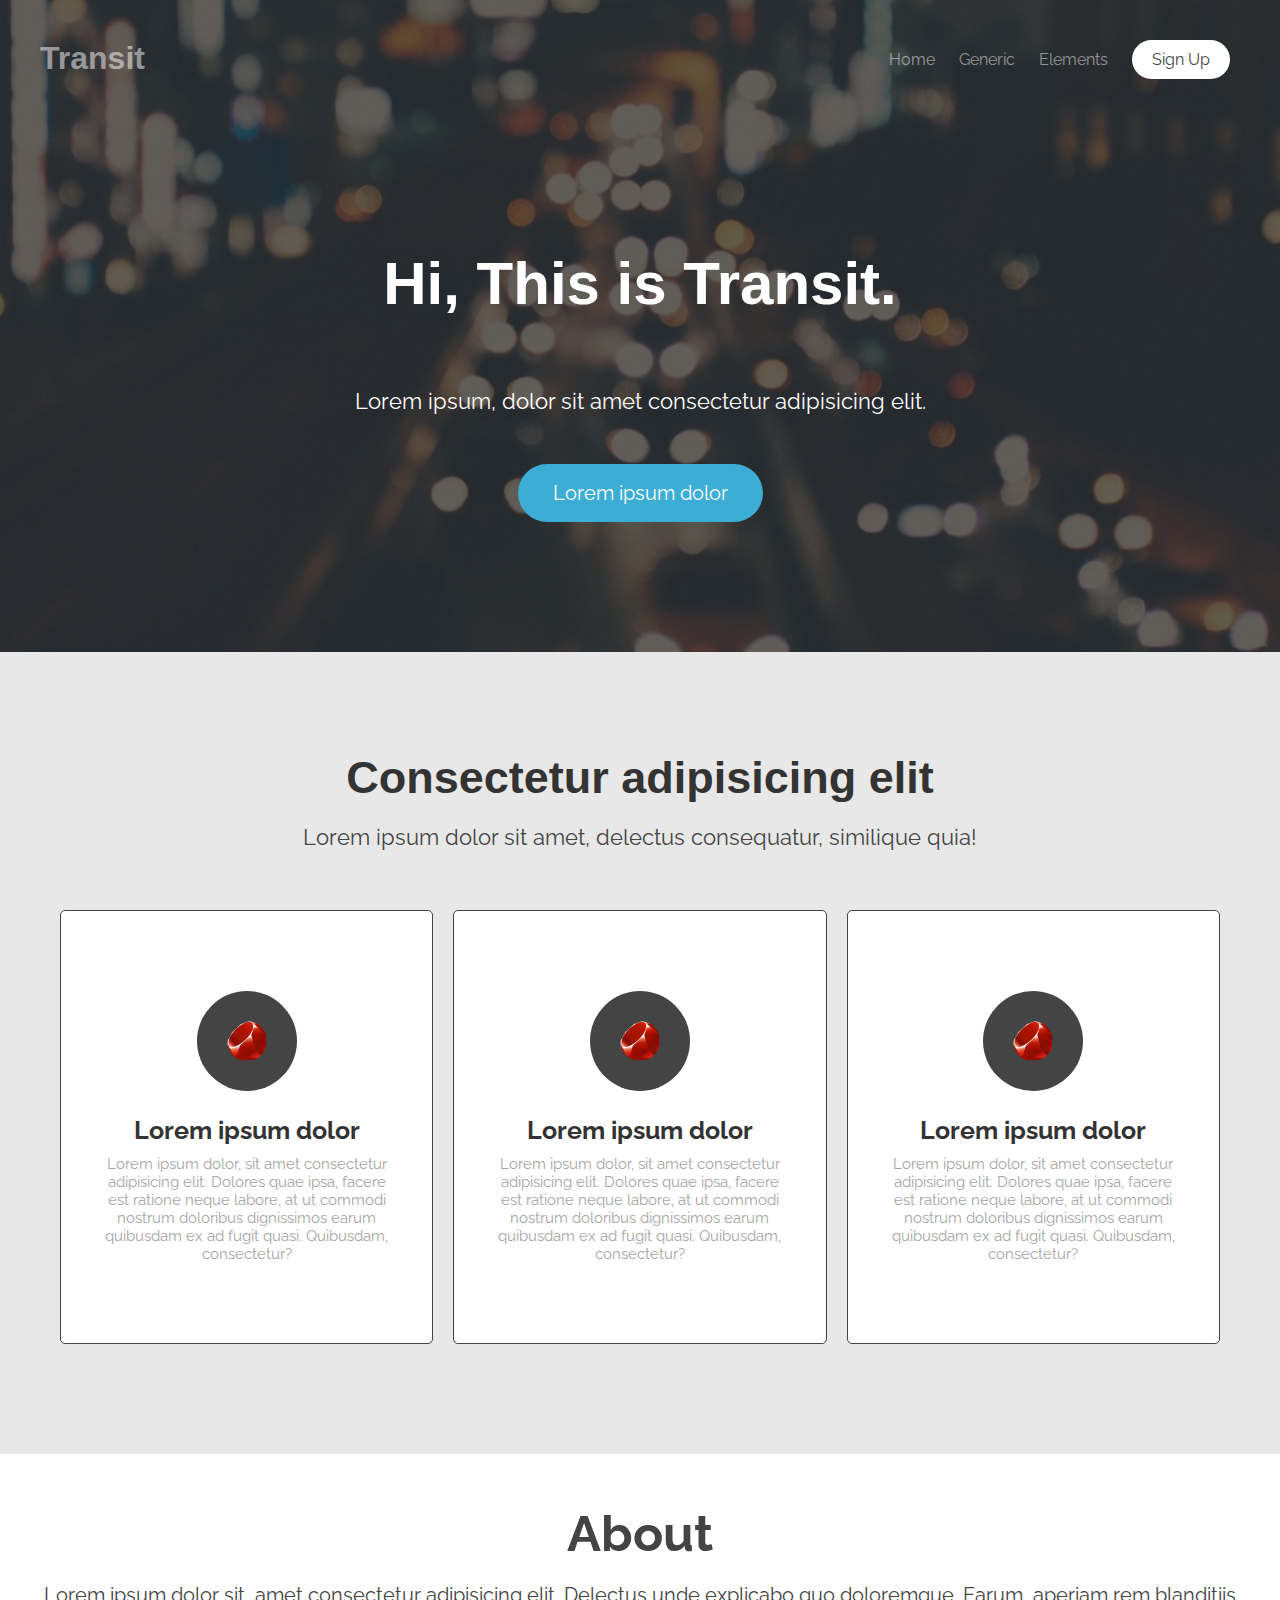
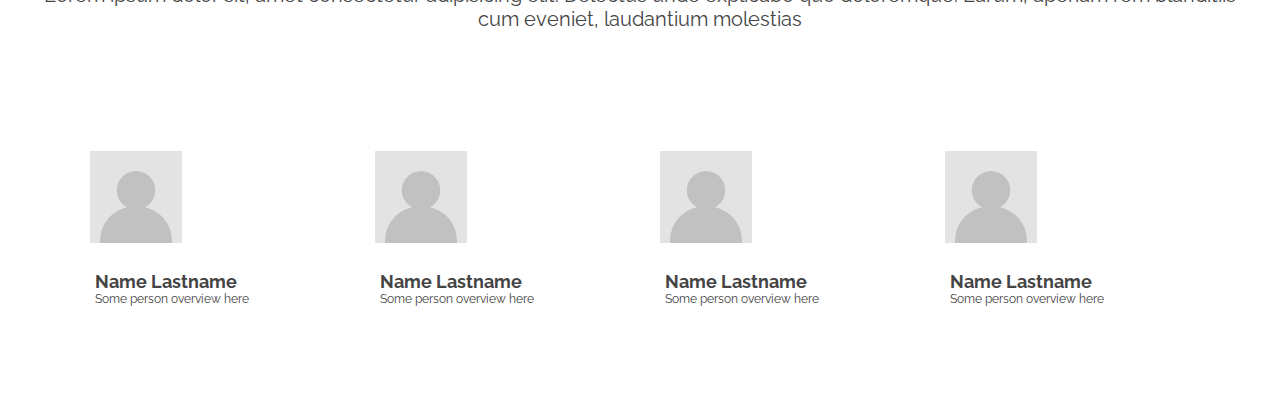
<file: index.html>
<!DOCTYPE html>
<html lang="en">


<head>
    <meta charset="UTF-8">
    <meta name="viewport" content="width=device-width, initial-scale=1.0">
    <title>Toplearn Project 1</title>

    <link rel="stylesheet" href="css/style.css">
</head>


<body>
    <div class="header">
        <div class="top-navbar">
            <h1 id="page-title">
                <a href="index.html">Transit</a>
            </h1>

            <ul class="navbar-items">
                <!-- <li id="transit">
                    <h1>
                        <a href="index.html">Transit</a>
                    </h1>
                </li> -->
                <li id="home">
                    <a href="#">Home</a>
                </li>

                <li id="generic">
                    <a href="#">Generic</a>
                </li>

                <li id="elements">
                    <a href="#">Elements</a>
                </li>

                <li id="singup">
                    <button class="btn btn-gray" >Sign Up</button>
                </li>
            </ul>
            
        </div>


        <div class="banner-content">
            <h1>Hi, This is Transit.</h1>

            <p>Lorem ipsum, dolor sit amet consectetur adipisicing elit.</p>
            
            <button class="btn btn-big btn-blue">Lorem ipsum dolor</button>
        </div>
    </div>

    <div class="main">
        <div class="services">
            <div class="services-header">
                <h2>Consectetur adipisicing elit</h2>
                <p>Lorem ipsum dolor sit amet, delectus consequatur, similique quia!</p>
            </div>

            <div class="services-content">
                <div class="box">
                    <img class="icon" src="images/icon.png">
                    <h4>Lorem ipsum dolor</h4>
                    <p>Lorem ipsum dolor, sit amet consectetur adipisicing elit. Dolores quae ipsa, facere est ratione neque labore, at ut commodi nostrum doloribus dignissimos earum quibusdam ex ad fugit quasi. Quibusdam, consectetur?</p>
                </div>

                <div class="box">
                    <img class="icon" src="images/icon.png">
                    <h4>Lorem ipsum dolor</h4>
                    <p>Lorem ipsum dolor, sit amet consectetur adipisicing elit. Dolores quae ipsa, facere est ratione neque labore, at ut commodi nostrum doloribus dignissimos earum quibusdam ex ad fugit quasi. Quibusdam, consectetur?</p>
                </div>

                <div class="box">
                    <img class="icon" src="images/icon.png">
                    <h4>Lorem ipsum dolor</h4>
                    <p>Lorem ipsum dolor, sit amet consectetur adipisicing elit. Dolores quae ipsa, facere est ratione neque labore, at ut commodi nostrum doloribus dignissimos earum quibusdam ex ad fugit quasi. Quibusdam, consectetur?</p>
                </div>
            </div>
        </div>

        <div class="about">
            <div class="container">  
                <div class="about-header">
                    <h4>About</h4>
                    <p>
                        Lorem ipsum dolor sit,
                        amet consectetur adipisicing elit. Delectus unde explicabo quo doloremque. Earum, aperiam rem blanditiis cum eveniet, laudantium molestias
                    </p>
                </div>

                <div class="about-content">
                    <div class="profile">
                        <img src="images\profile_placeholder.gif">
                        <div class="status">
                            <h5>Name Lastname</h5>
                            <p>Some person overview here</p>
                        </div> 
                    </div>

                    <div class="profile">
                        <img src="images\profile_placeholder.gif">
                        <div class="status">
                            <h5>Name Lastname</h5>
                            <p>Some person overview here</p>
                        </div> 
                    </div>

                    <div class="profile">
                        <img src="images\profile_placeholder.gif">
                        <div class="status">
                            <h5>Name Lastname</h5>
                            <p>Some person overview here</p>
                        </div> 
                    </div>
                    
                    <div class="profile">
                        <img src="images\profile_placeholder.gif">
                        <div class="status">
                            <h5>Name Lastname</h5>
                            <p>Some person overview here</p>
                        </div> 
                    </div>

                </div>

                <div class="about-footer">

                </div>
            </div>
            







        </div>

        <div class="contact">
            
        </div>

    </div>








    <div class="footer">

    </div>
</body>


</html>
</file>
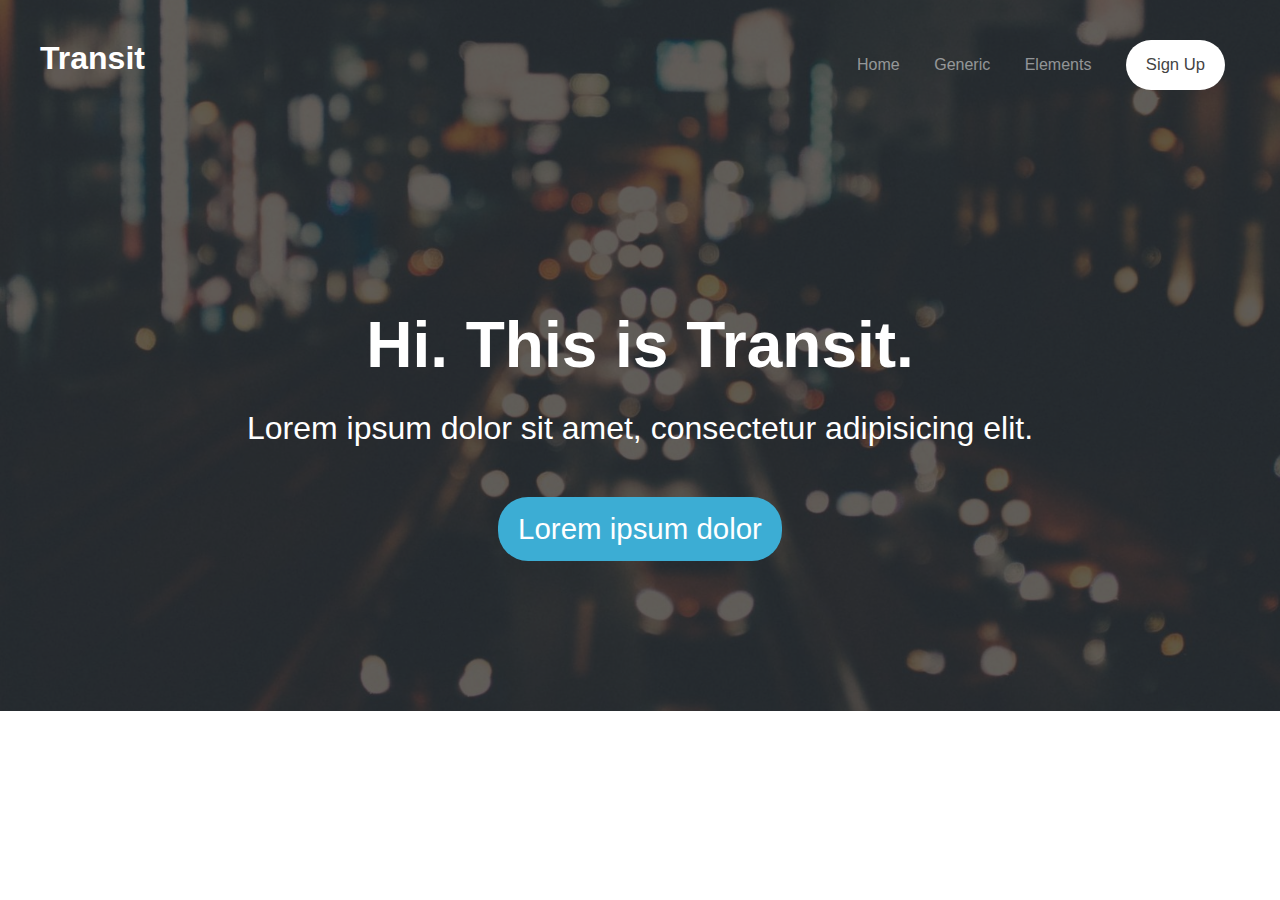
<file: assets/05_HTML_2020/first-project/index.html>
<!DOCTYPE html>
<html lang="en">

<head>
    <meta charset="UTF-8">
    <meta name="viewport" content="width=device-width, initial-scale=1.0">
    <title>Document</title>
    <link rel="stylesheet" href="css/style.css">
</head>

<body>
    <div class="header">
        <div class="top-menu">
            <h1>
                <a href="#">Transit</a>
            </h1>
            <div class="nav">
                <ul>
                    <li>
                        <a href="#">Home</a>
                    </li>
                    <li>
                        <a href="#">Generic</a>
                    </li>
                    <li>
                        <a href="#">Elements</a>
                    </li>
                    <li>
                        <button class="btn btn-gray">Sign Up</button>
                    </li>
                </ul>
            </div>
        </div>
        <div class="banner-content">
            <h2>Hi. This is Transit.</h2>
            <p>Lorem ipsum dolor sit amet, consectetur adipisicing elit.</p>
            <button class="btn btn-big btn-blue">Lorem ipsum dolor</button>
        </div>
    </div>






    <div class="main"></div>
    <div class="footer"></div>
</body>

</html>
</file>
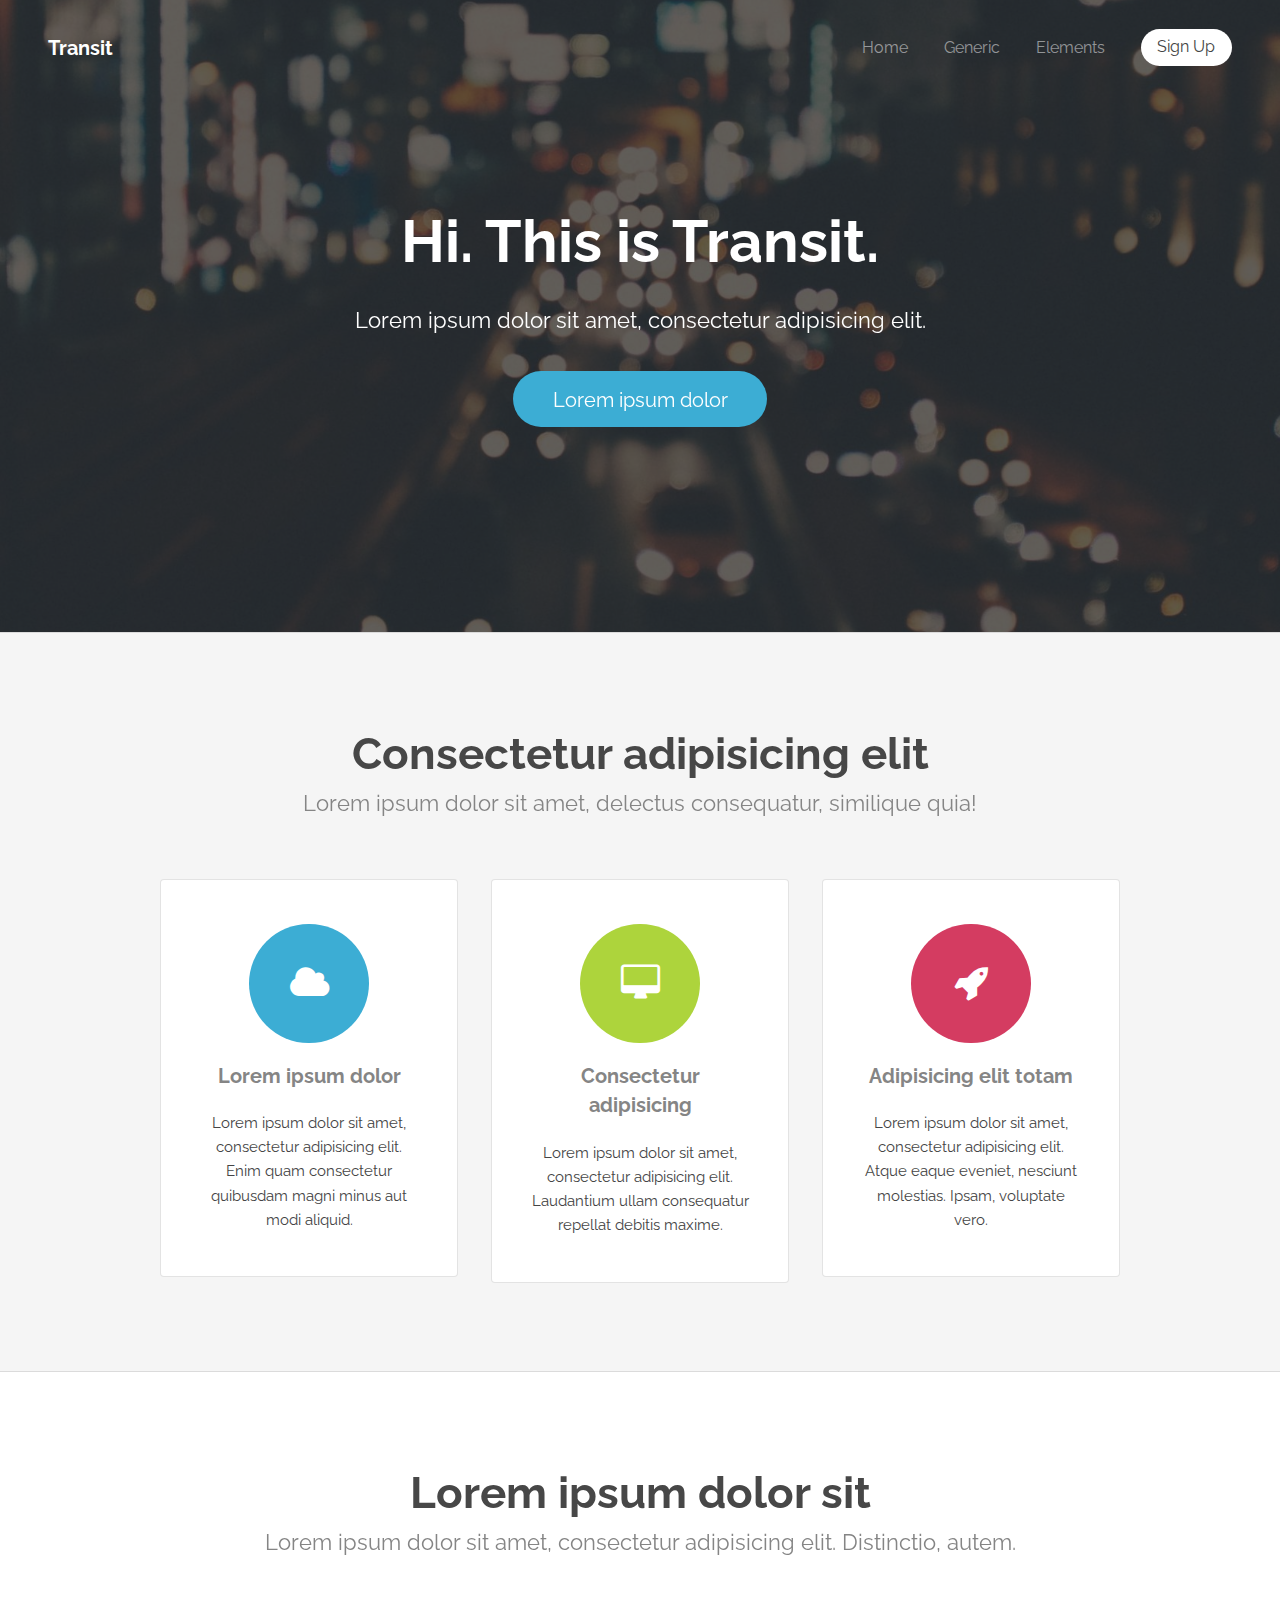
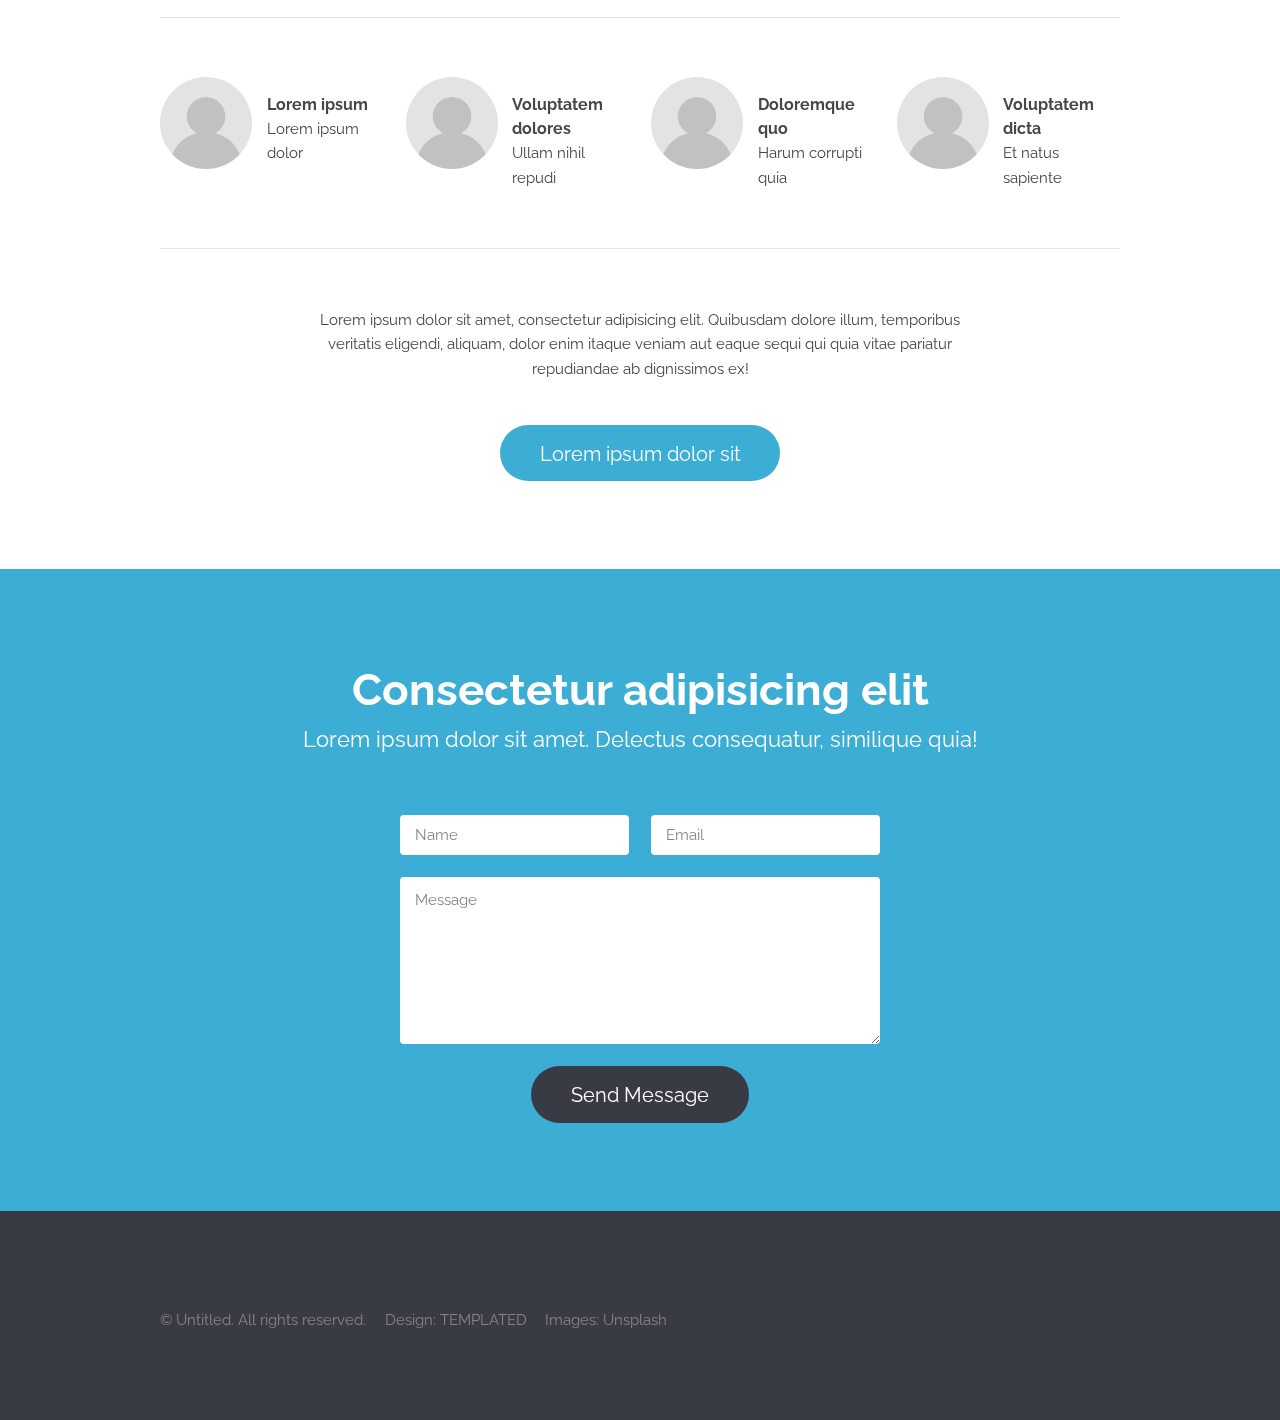
<file: assets/05_HTML_2020/Transit/index.html>
<!DOCTYPE html>
<!--
	Transit by TEMPLATED
	templated.co @templatedco
	Released for free under the Creative Commons Attribution 3.0 license (templated.co/license)
-->
<html lang="en">

<head>
    <meta charset="UTF-8">
    <title>Transit by TEMPLATED</title>
    <meta http-equiv="content-type" content="text/html; charset=utf-8" />
    <meta name="description" content="" />
    <meta name="keywords" content="" />
    <!--[if lte IE 8]><script src="js/html5shiv.js"></script><![endif]-->
    <script src="js/jquery.min.js"></script>
    <script src="js/skel.min.js"></script>
    <script src="js/skel-layers.min.js"></script>
    <script src="js/init.js"></script>
    <noscript>
			<link rel="stylesheet" href="css/skel.css" />
			<link rel="stylesheet" href="css/style.css" />
			<link rel="stylesheet" href="css/style-xlarge.css" />
		</noscript>
</head>

<body class="landing">

    <!-- Header -->
    <header id="header">
        <h1><a href="index.html">Transit</a></h1>
        <nav id="nav">
            <ul>
                <li><a href="index.html">Home</a></li>
                <li><a href="generic.html">Generic</a></li>
                <li><a href="elements.html">Elements</a></li>
                <li><a href="#" class="button special">Sign Up</a></li>
            </ul>
        </nav>
    </header>

    <!-- Banner -->
    <section id="banner">
        <h2>Hi. This is Transit.</h2>
        <p>Lorem ipsum dolor sit amet, consectetur adipisicing elit.</p>
        <ul class="actions">
            <li>
                <a href="#" class="button big">Lorem ipsum dolor</a>
            </li>
        </ul>
    </section>

    <!-- One -->
    <section id="one" class="wrapper style1 special">
        <div class="container">
            <header class="major">
                <h2>Consectetur adipisicing elit</h2>
                <p>Lorem ipsum dolor sit amet, delectus consequatur, similique quia!</p>
            </header>
            <div class="row 150%">
                <div class="4u 12u$(medium)">
                    <section class="box">
                        <i class="icon big rounded color1 fa-cloud"></i>
                        <h3>Lorem ipsum dolor</h3>
                        <p>Lorem ipsum dolor sit amet, consectetur adipisicing elit. Enim quam consectetur quibusdam magni minus aut modi aliquid.</p>
                    </section>
                </div>
                <div class="4u 12u$(medium)">
                    <section class="box">
                        <i class="icon big rounded color9 fa-desktop"></i>
                        <h3>Consectetur adipisicing</h3>
                        <p>Lorem ipsum dolor sit amet, consectetur adipisicing elit. Laudantium ullam consequatur repellat debitis maxime.</p>
                    </section>
                </div>
                <div class="4u$ 12u$(medium)">
                    <section class="box">
                        <i class="icon big rounded color6 fa-rocket"></i>
                        <h3>Adipisicing elit totam</h3>
                        <p>Lorem ipsum dolor sit amet, consectetur adipisicing elit. Atque eaque eveniet, nesciunt molestias. Ipsam, voluptate vero.</p>
                    </section>
                </div>
            </div>
        </div>
    </section>

    <!-- Two -->
    <section id="two" class="wrapper style2 special">
        <div class="container">
            <header class="major">
                <h2>Lorem ipsum dolor sit</h2>
                <p>Lorem ipsum dolor sit amet, consectetur adipisicing elit. Distinctio, autem.</p>
            </header>
            <section class="profiles">
                <div class="row">
                    <section class="3u 6u(medium) 12u$(xsmall) profile">
                        <img src="images/profile_placeholder.gif" alt="" />
                        <h4>Lorem ipsum</h4>
                        <p>Lorem ipsum dolor</p>
                    </section>
                    <section class="3u 6u$(medium) 12u$(xsmall) profile">
                        <img src="images/profile_placeholder.gif" alt="" />
                        <h4>Voluptatem dolores</h4>
                        <p>Ullam nihil repudi</p>
                    </section>
                    <section class="3u 6u(medium) 12u$(xsmall) profile">
                        <img src="images/profile_placeholder.gif" alt="" />
                        <h4>Doloremque quo</h4>
                        <p>Harum corrupti quia</p>
                    </section>
                    <section class="3u$ 6u$(medium) 12u$(xsmall) profile">
                        <img src="images/profile_placeholder.gif" alt="" />
                        <h4>Voluptatem dicta</h4>
                        <p>Et natus sapiente</p>
                    </section>
                </div>
            </section>
            <footer>
                <p>Lorem ipsum dolor sit amet, consectetur adipisicing elit. Quibusdam dolore illum, temporibus veritatis eligendi, aliquam, dolor enim itaque veniam aut eaque sequi qui quia vitae pariatur repudiandae ab dignissimos ex!</p>
                <ul class="actions">
                    <li>
                        <a href="#" class="button big">Lorem ipsum dolor sit</a>
                    </li>
                </ul>
            </footer>
        </div>
    </section>

    <!-- Three -->
    <section id="three" class="wrapper style3 special">
        <div class="container">
            <header class="major">
                <h2>Consectetur adipisicing elit</h2>
                <p>Lorem ipsum dolor sit amet. Delectus consequatur, similique quia!</p>
            </header>
        </div>
        <div class="container 50%">
            <form action="#" method="post">
                <div class="row uniform">
                    <div class="6u 12u$(small)">
                        <input name="name" id="name" value="" placeholder="Name" type="text">
                    </div>
                    <div class="6u$ 12u$(small)">
                        <input name="email" id="email" value="" placeholder="Email" type="email">
                    </div>
                    <div class="12u$">
                        <textarea name="message" id="message" placeholder="Message" rows="6"></textarea>
                    </div>
                    <div class="12u$">
                        <ul class="actions">
                            <li><input value="Send Message" class="special big" type="submit"></li>
                        </ul>
                    </div>
                </div>
            </form>
        </div>
    </section>

    <!-- Footer -->
    <footer id="footer">
        <div class="container">

            <div class="row">
                <div class="8u 12u$(medium)">
                    <ul class="copyright">
                        <li>&copy; Untitled. All rights reserved.</li>
                        <li>Design: <a href="http://templated.co">TEMPLATED</a></li>
                        <li>Images: <a href="http://unsplash.com">Unsplash</a></li>
                    </ul>
                </div>
            </div>
        </div>
    </footer>

</body>

</html>
</file>
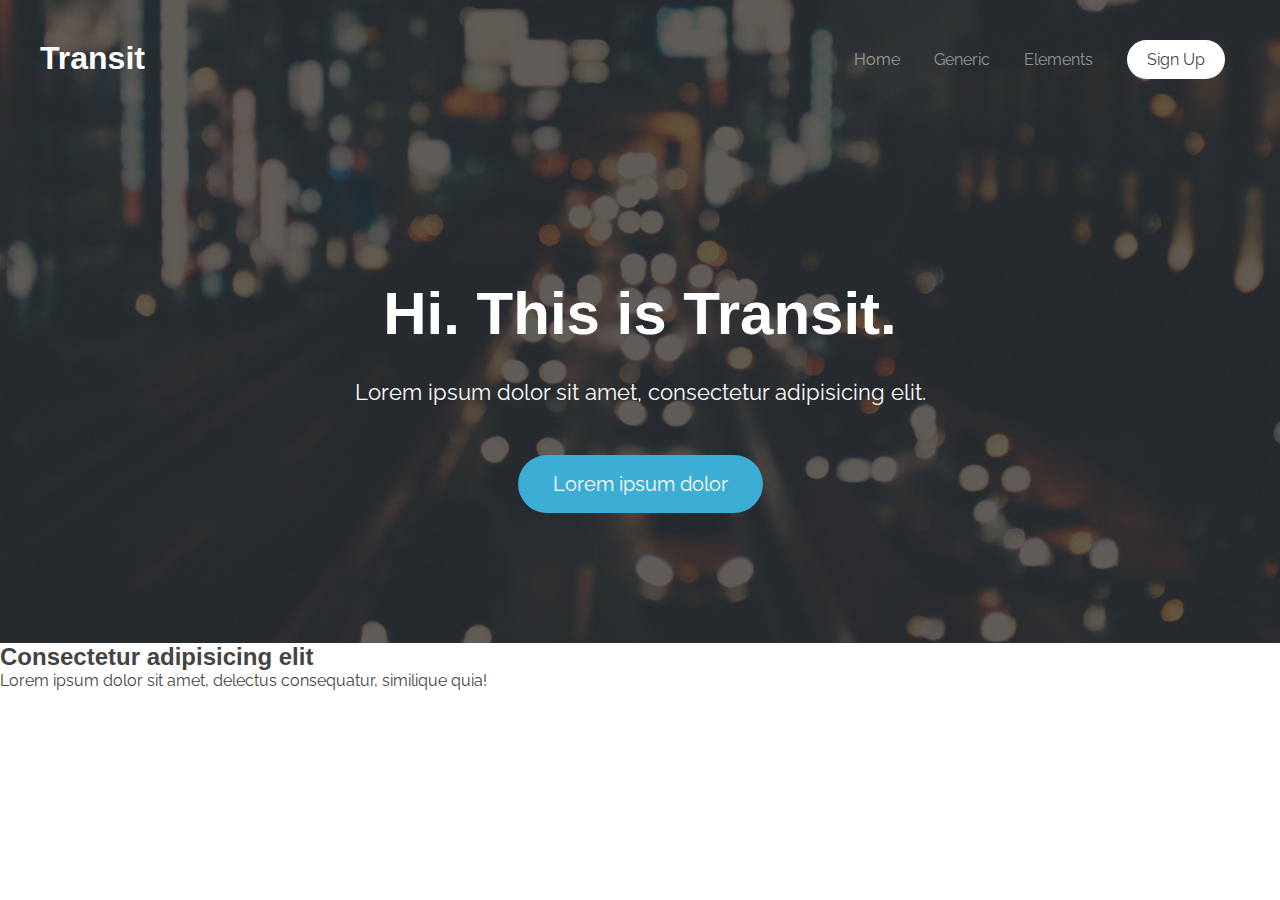
<file: assets/06_HTML_2020/first-project/index.html>
<!DOCTYPE html>
<html lang="en">

<head>
    <meta charset="UTF-8">
    <meta name="viewport" content="width=device-width, initial-scale=1.0">
    <title>Document</title>
    <link rel="stylesheet" href="css/style.css">
</head>

<body>
    <div class="header">
        <div class="top-menu">
            <h1>
                <a href="#">Transit</a>
            </h1>
            <div class="nav">
                <ul>
                    <li>
                        <a href="#">Home</a>
                    </li>
                    <li>
                        <a href="#">Generic</a>
                    </li>
                    <li>
                        <a href="#">Elements</a>
                    </li>
                    <li>
                        <button class="btn btn-gray">Sign Up</button>
                    </li>
                </ul>
            </div>
        </div>
        <div class="banner-content">
            <h2>Hi. This is Transit.</h2>
            <p>Lorem ipsum dolor sit amet, consectetur adipisicing elit.</p>
            <button class="btn btn-big btn-blue">Lorem ipsum dolor</button>
        </div>
    </div>
    <div class="main">
        <div class="services">
            <div class="container">
                <div class="services-header">
                    <h2>Consectetur adipisicing elit</h2>
                    <p>Lorem ipsum dolor sit amet, delectus consequatur, similique quia!</p>
                </div>
                <div class="services-content"></div>
            </div>
        </div>



        <div class="about"></div>
        <div class="contact"></div>
    </div>







    <div class="footer"></div>
</body>

</html>
</file>
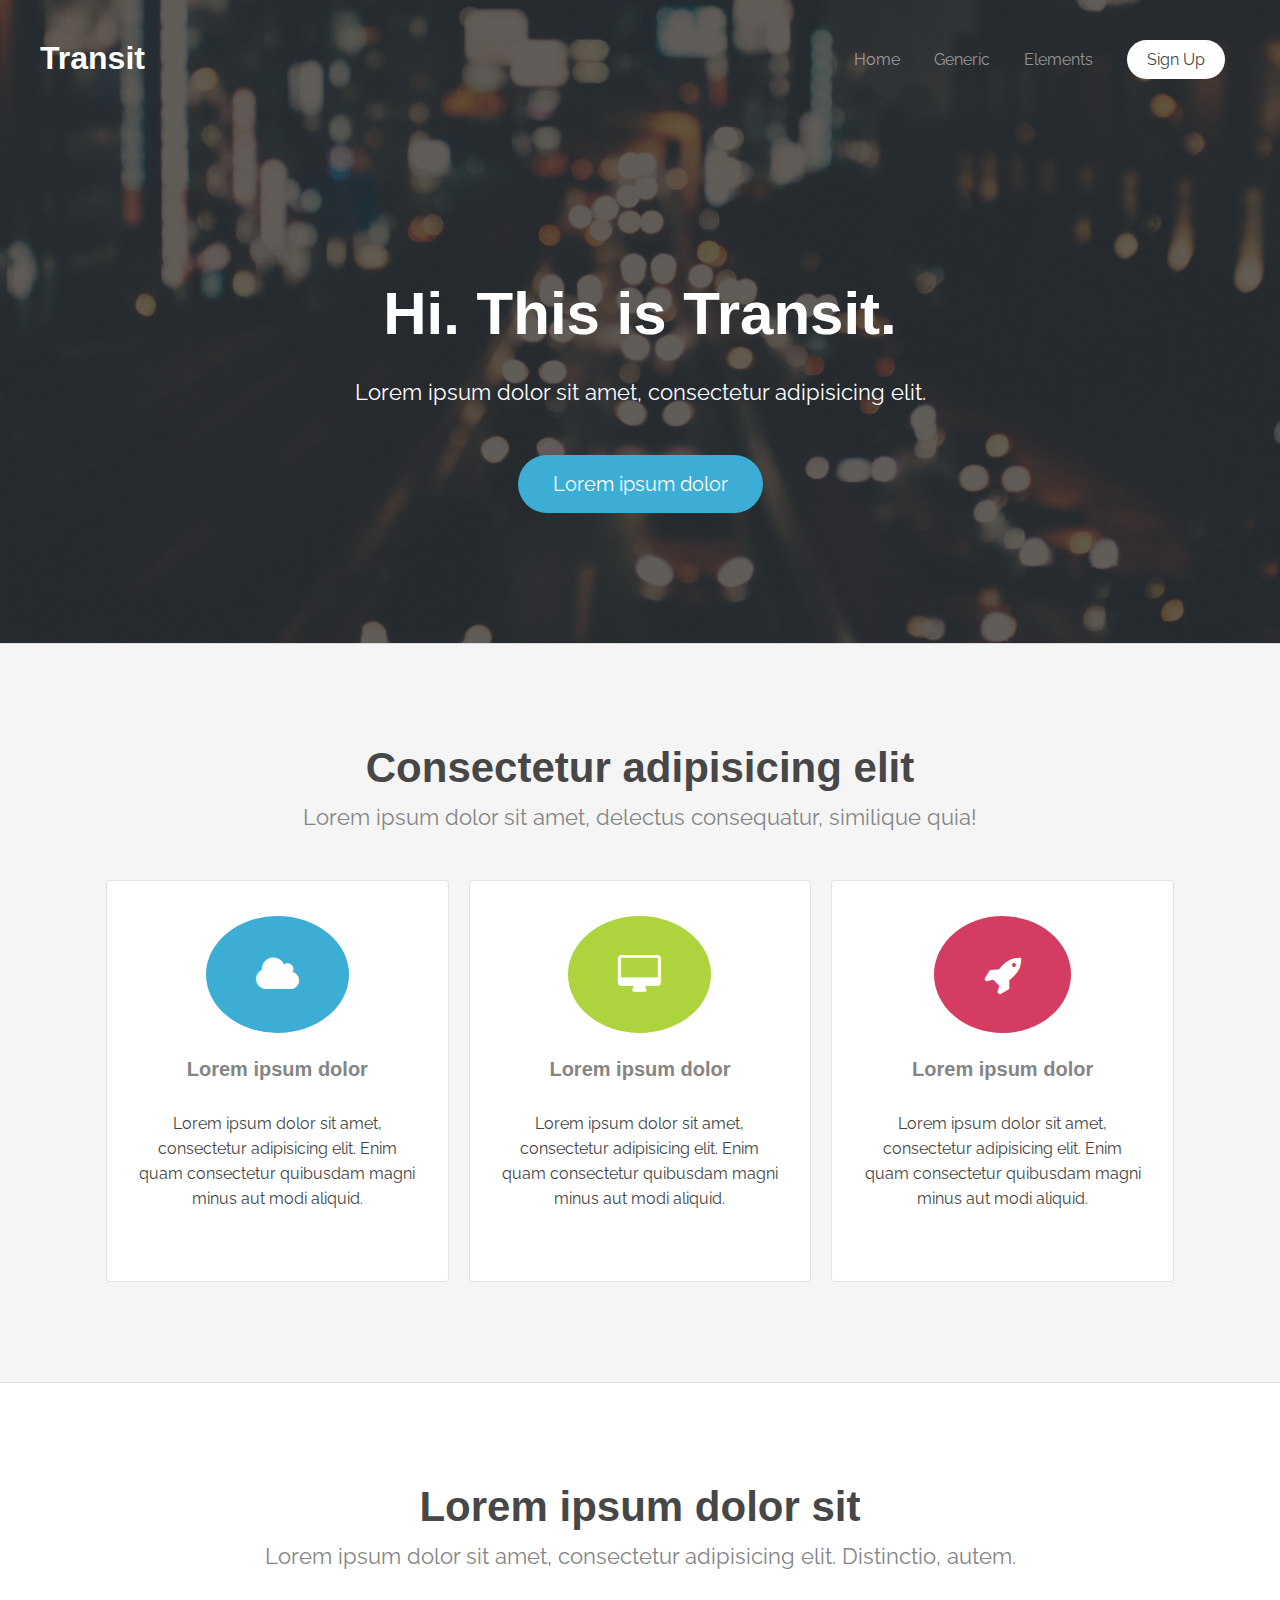
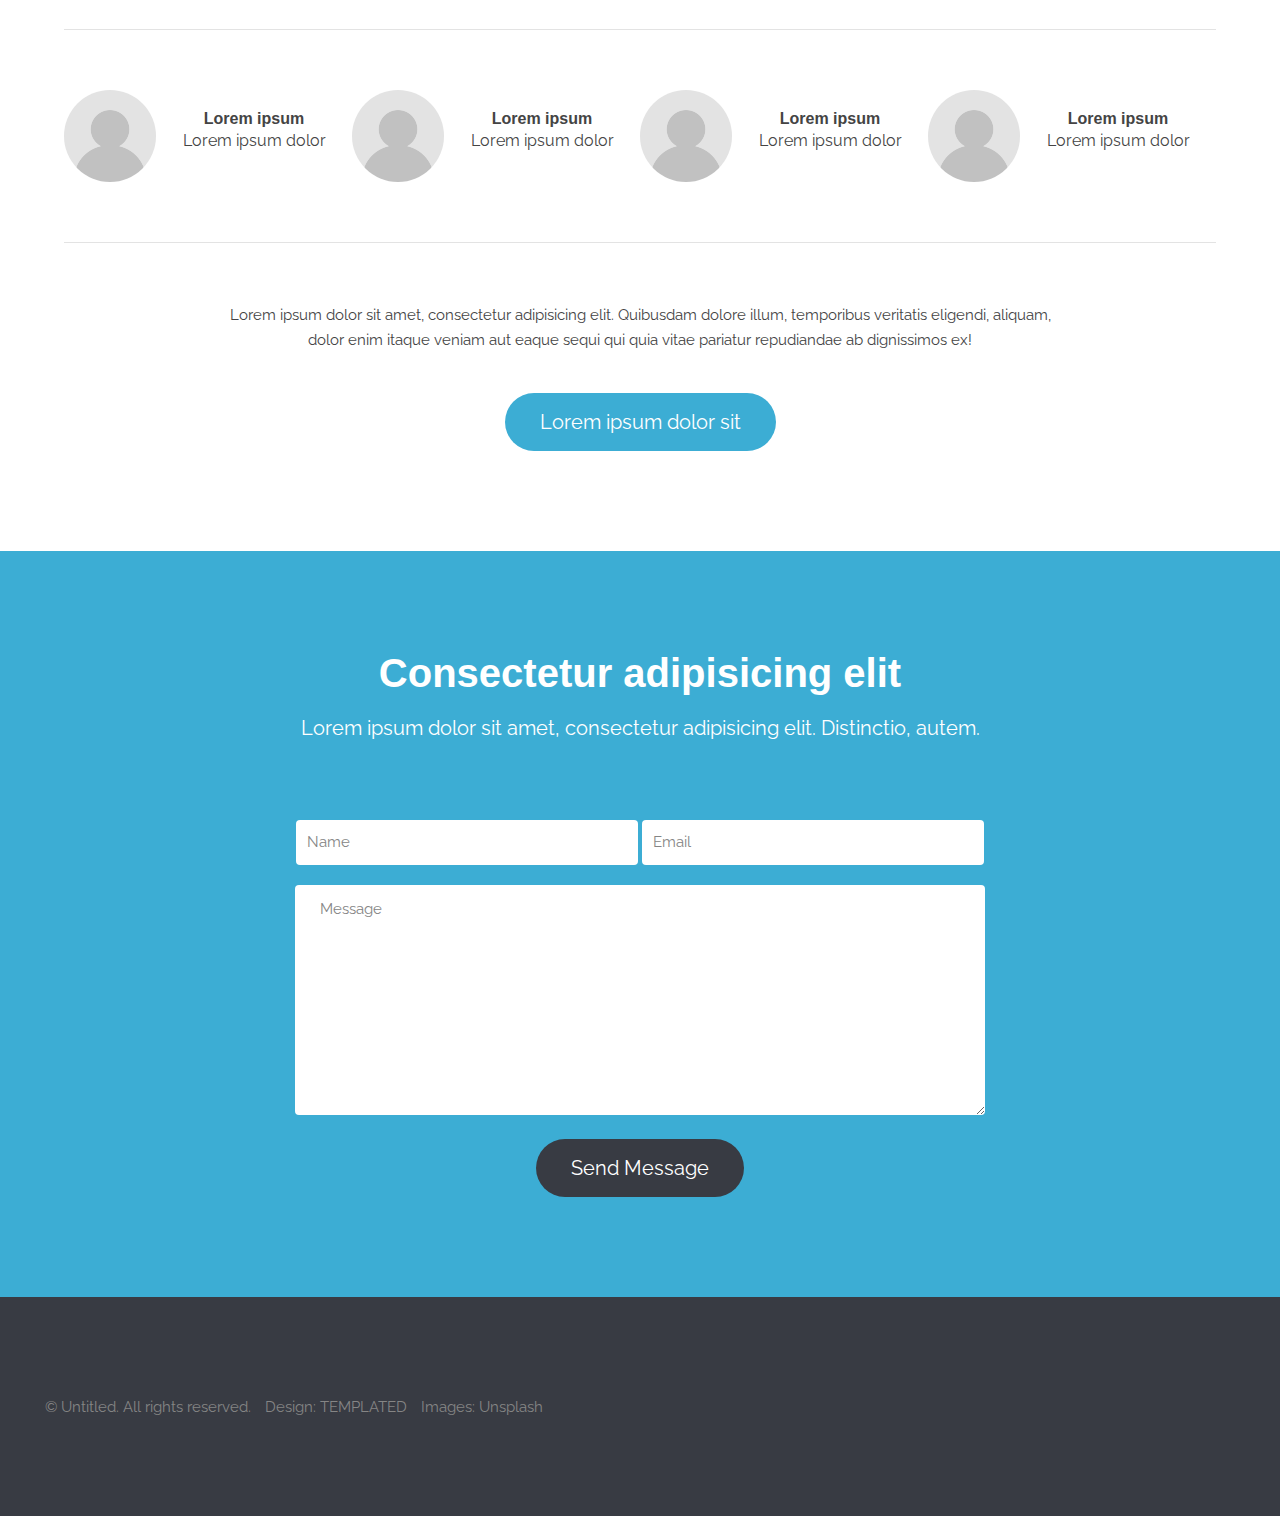
<file: assets/14_HTML_2020/first-project/index.html>
<!DOCTYPE html>
<html lang="en">

<head>
    <meta charset="UTF-8">
    <meta name="viewport" content="width=device-width, initial-scale=1.0">
    <title>Document</title>
    <link rel="stylesheet" href="css/style.css">
</head>

<body>
    <div class="header">
        <div class="top-menu">
            <h1>
                <a href="#">Transit</a>
            </h1>
            <div class="nav">
                <ul>
                    <li>
                        <a href="#">Home</a>
                    </li>
                    <li>
                        <a href="#">Generic</a>
                    </li>
                    <li>
                        <a href="#">Elements</a>
                    </li>
                    <li>
                        <button class="btn btn-gray">Sign Up</button>
                    </li>
                </ul>
            </div>
        </div>
        <div class="banner-content">
            <h2>Hi. This is Transit.</h2>
            <p>Lorem ipsum dolor sit amet, consectetur adipisicing elit.</p>
            <button class="btn btn-big btn-blue">Lorem ipsum dolor</button>
        </div>
    </div>
    <div class="main">
        <div class="services">
            <div class="container">
                <div class="services-header">
                    <h2>Consectetur adipisicing elit</h2>
                    <p>Lorem ipsum dolor sit amet, delectus consequatur, similique quia!</p>
                </div>
                <div class="services-content">
                    <div class="box">
                        <i class="fa-cloud icon color-blue big rounded"></i>
                        <h4>Lorem ipsum dolor</h4>
                        <p>Lorem ipsum dolor sit amet, consectetur adipisicing elit. Enim quam consectetur quibusdam magni minus aut modi aliquid.</p>
                    </div>
                    <div class="box">
                        <i class="fa-desktop icon color-green big rounded"></i>
                        <h4>Lorem ipsum dolor</h4>
                        <p>Lorem ipsum dolor sit amet, consectetur adipisicing elit. Enim quam consectetur quibusdam magni minus aut modi aliquid.</p>
                    </div>
                    <div class="box">
                        <i class="fa-rocket icon color-red big rounded"></i>
                        <h4>Lorem ipsum dolor</h4>
                        <p>Lorem ipsum dolor sit amet, consectetur adipisicing elit. Enim quam consectetur quibusdam magni minus aut modi aliquid.</p>
                    </div>
                </div>
            </div>
        </div>
        <div class="about">
            <div class="container">
                <div class="about-header">
                    <h2>Lorem ipsum dolor sit</h2>
                    <p>Lorem ipsum dolor sit amet, consectetur adipisicing elit. Distinctio, autem.</p>
                </div>
                <div class="about-content">
                    <div class="profile">
                        <img src="img/profile_placeholder.gif" alt="">
                        <h4>Lorem ipsum</h4>
                        <p>Lorem ipsum dolor</p>
                    </div>
                    <div class="profile">
                        <img src="img/profile_placeholder.gif" alt="">
                        <h4>Lorem ipsum</h4>
                        <p>Lorem ipsum dolor</p>
                    </div>
                    <div class="profile">
                        <img src="img/profile_placeholder.gif" alt="">
                        <h4>Lorem ipsum</h4>
                        <p>Lorem ipsum dolor</p>
                    </div>
                    <div class="profile">
                        <img src="img/profile_placeholder.gif" alt="">
                        <h4>Lorem ipsum</h4>
                        <p>Lorem ipsum dolor</p>
                    </div>
                </div>
                <div class="about-footer">
                    <p>Lorem ipsum dolor sit amet, consectetur adipisicing elit. Quibusdam dolore illum, temporibus veritatis eligendi, aliquam, dolor enim itaque veniam aut eaque sequi qui quia vitae pariatur repudiandae ab dignissimos ex!</p>
                    <button class="btn btn-blue btn-big">Lorem ipsum dolor sit</button>
                </div>
            </div>
        </div>
        <div class="contact">
            <div class="contact-header">
                <h2>Consectetur adipisicing elit</h2>
                <p>Lorem ipsum dolor sit amet, consectetur adipisicing elit. Distinctio, autem.</p>
            </div>
            <div class="contact-content">
                <form action="">
                    <input type="text" placeholder="Name">
                    <input type="email" placeholder="Email">
                    <textarea placeholder="Message"></textarea>
                </form>
                <button class="btn btn-dark btn-big">Send Message</button>
            </div>
        </div>
    </div>
    <div class="footer">
        <ul class="copyright">
            <li>© Untitled. All rights reserved.</li>
            <li>Design: <a href="http://templated.co">TEMPLATED</a></li>
            <li>Images: <a href="http://unsplash.com">Unsplash</a></li>
        </ul>
    </div>
</body>

</html>
</file>
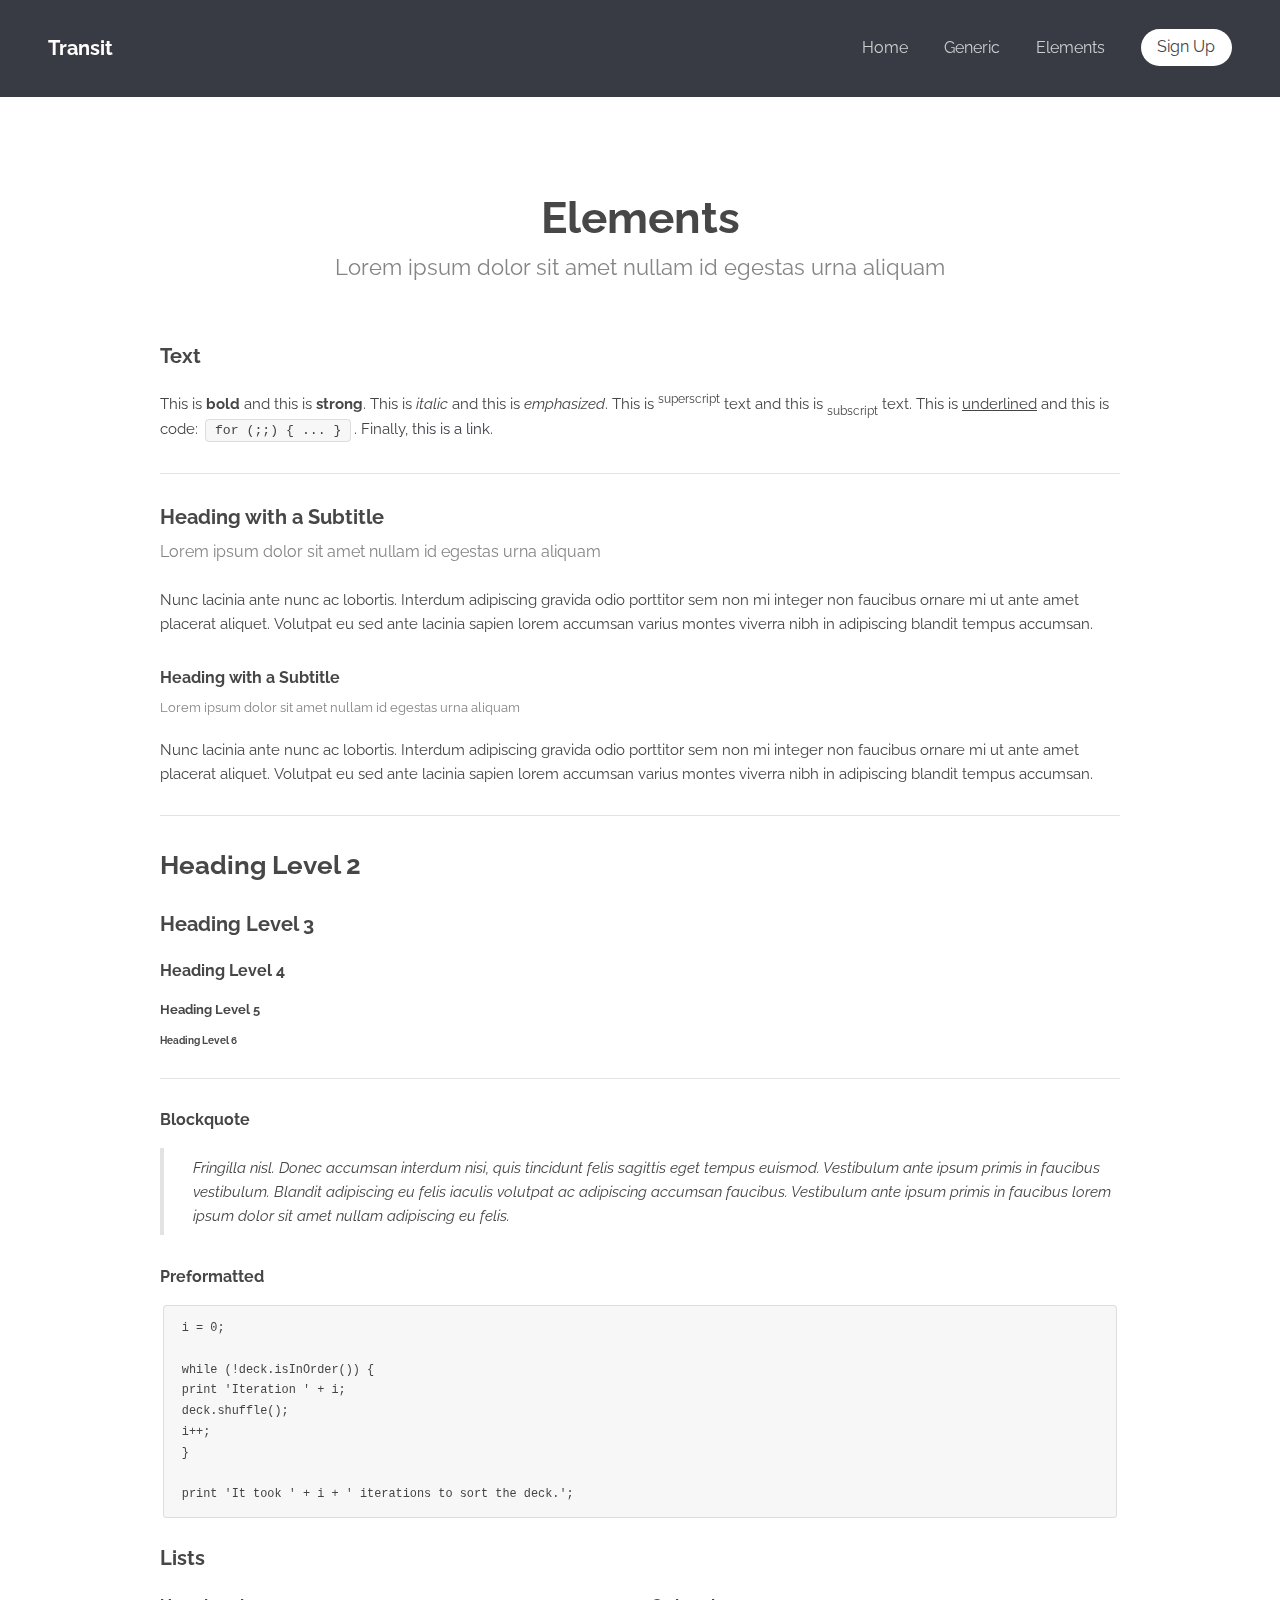
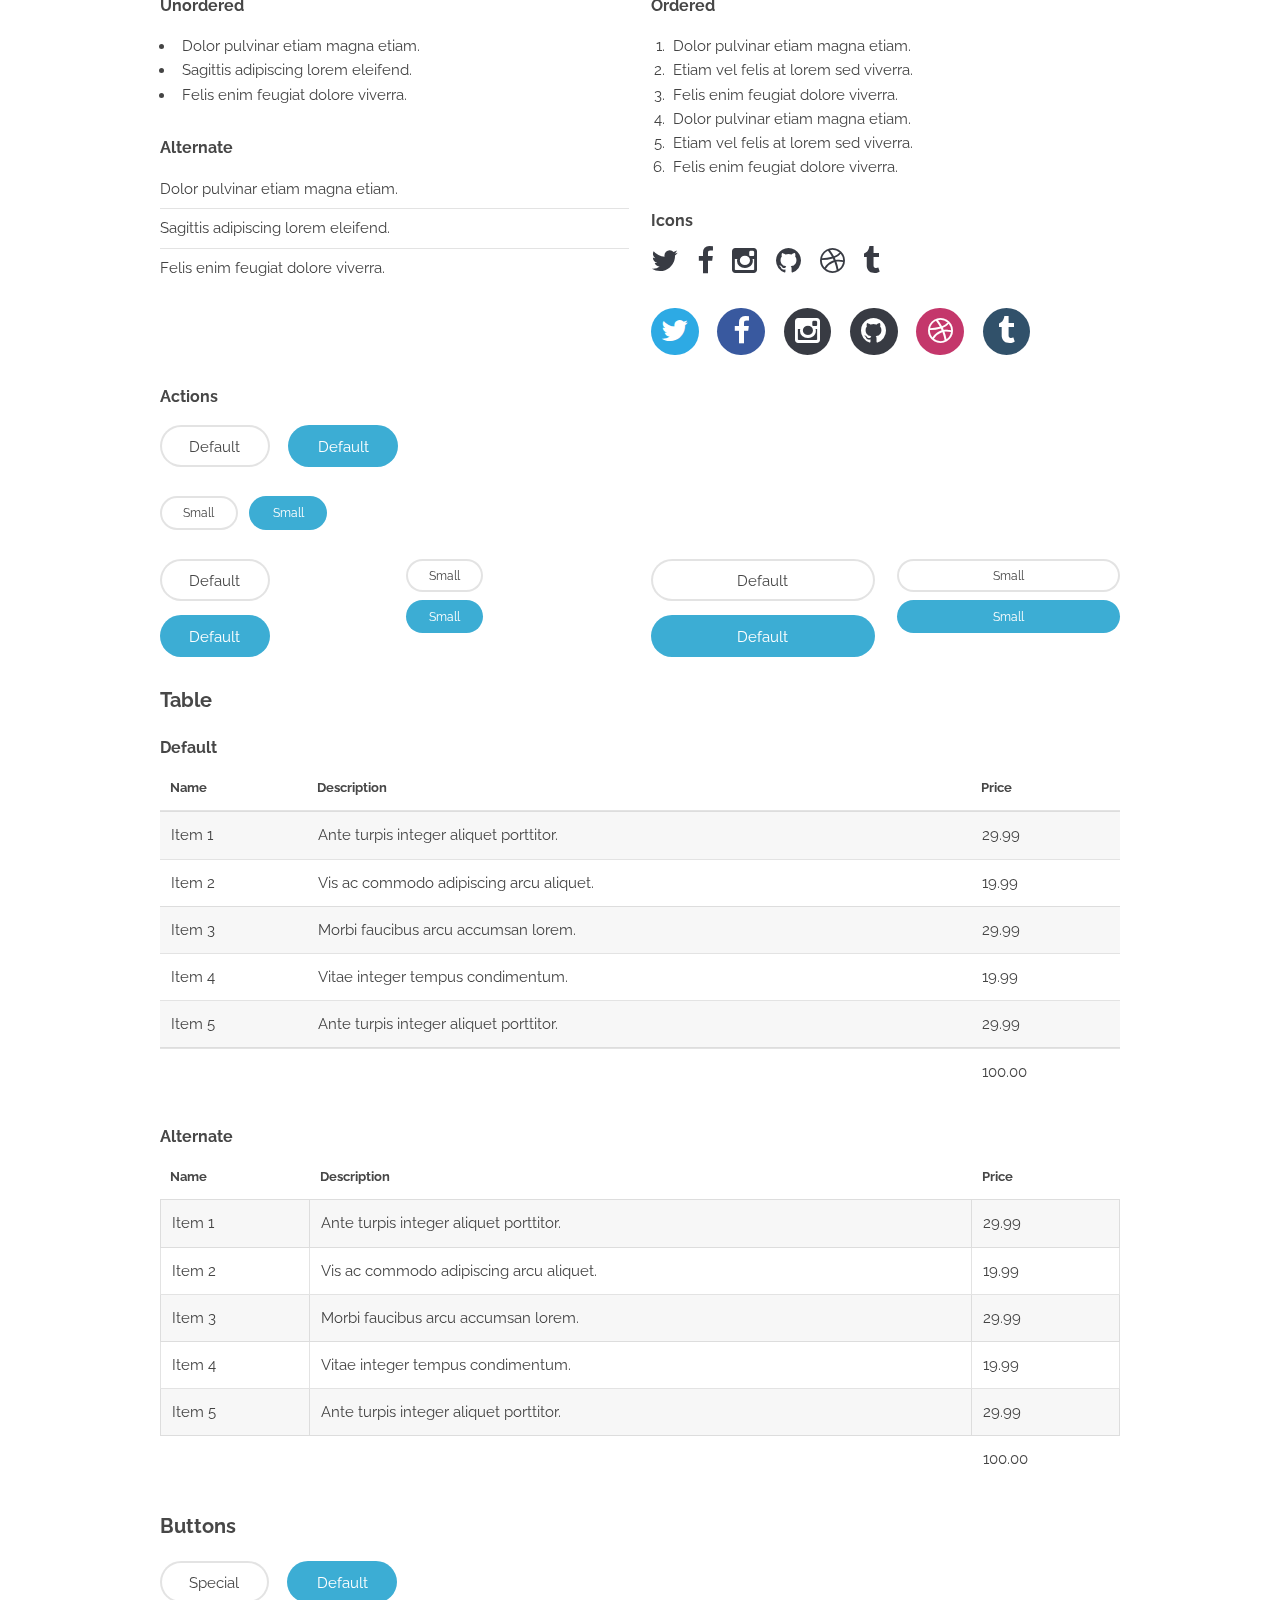
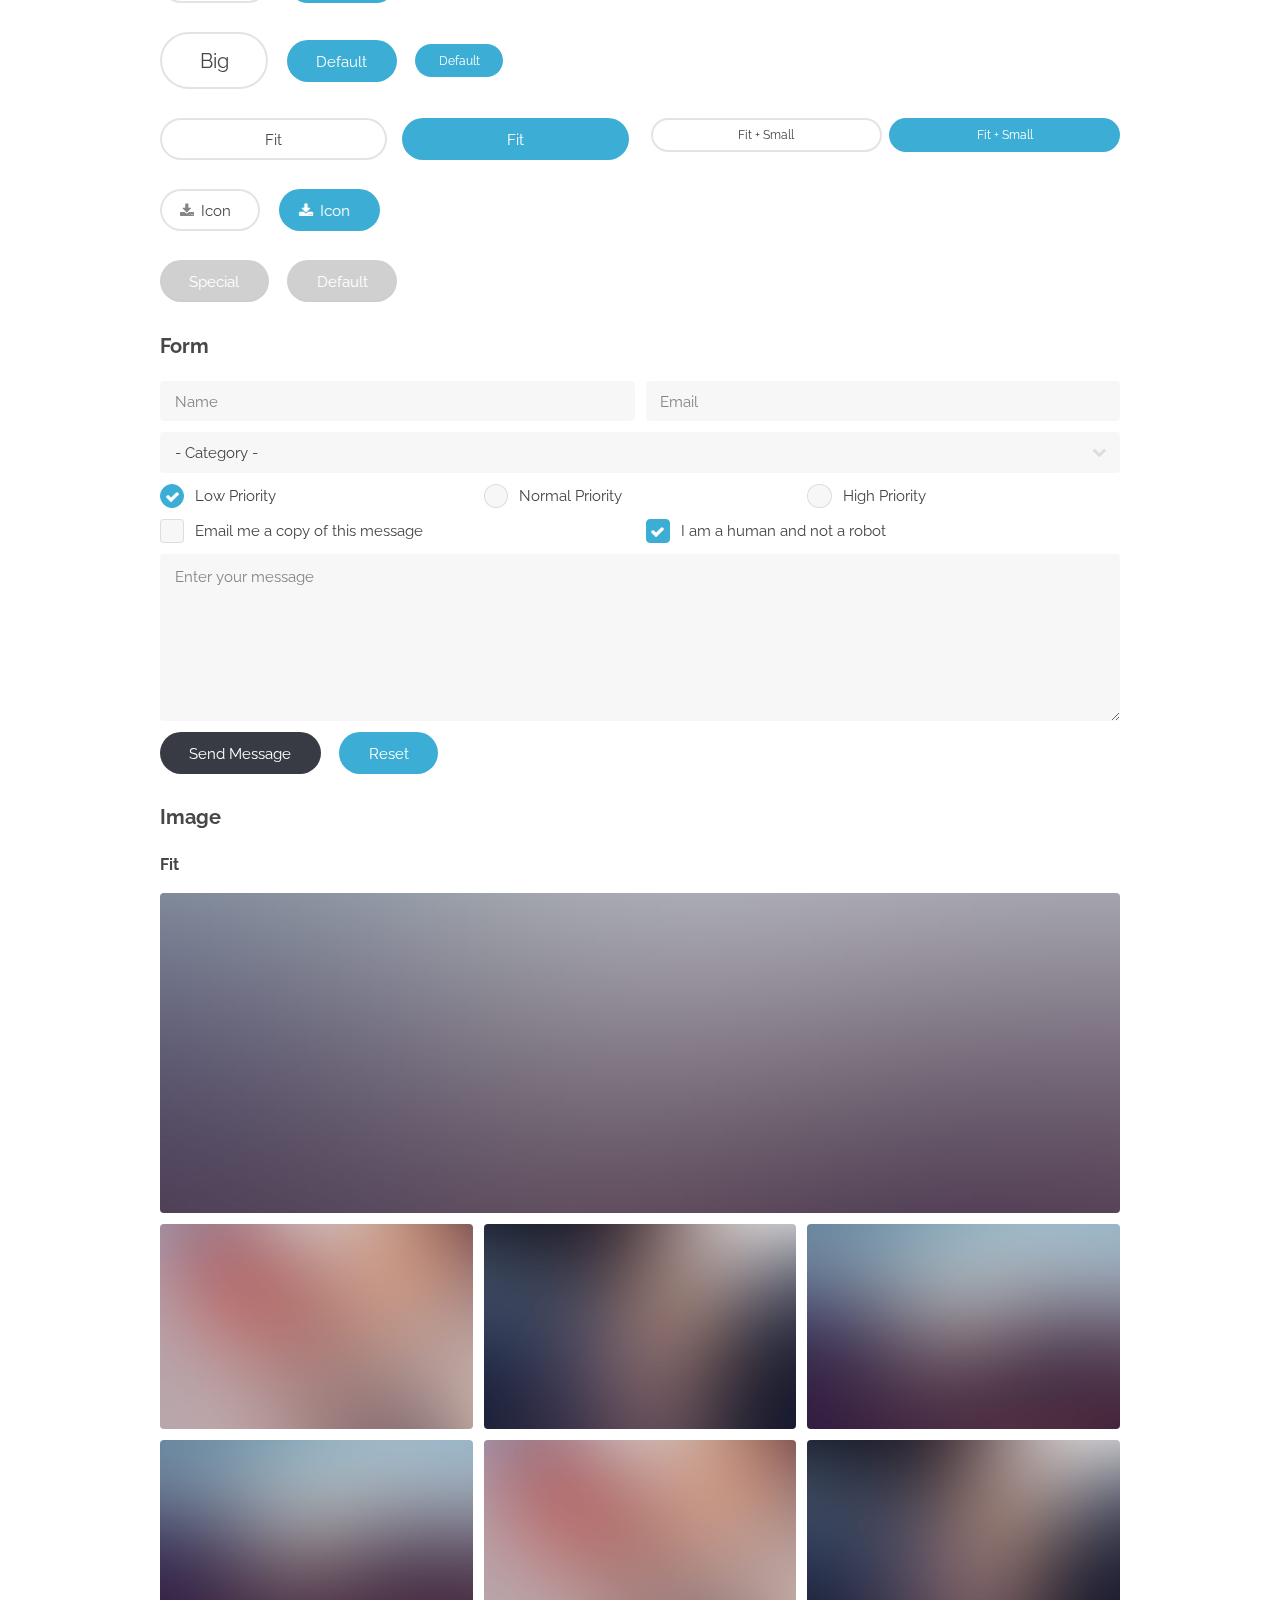
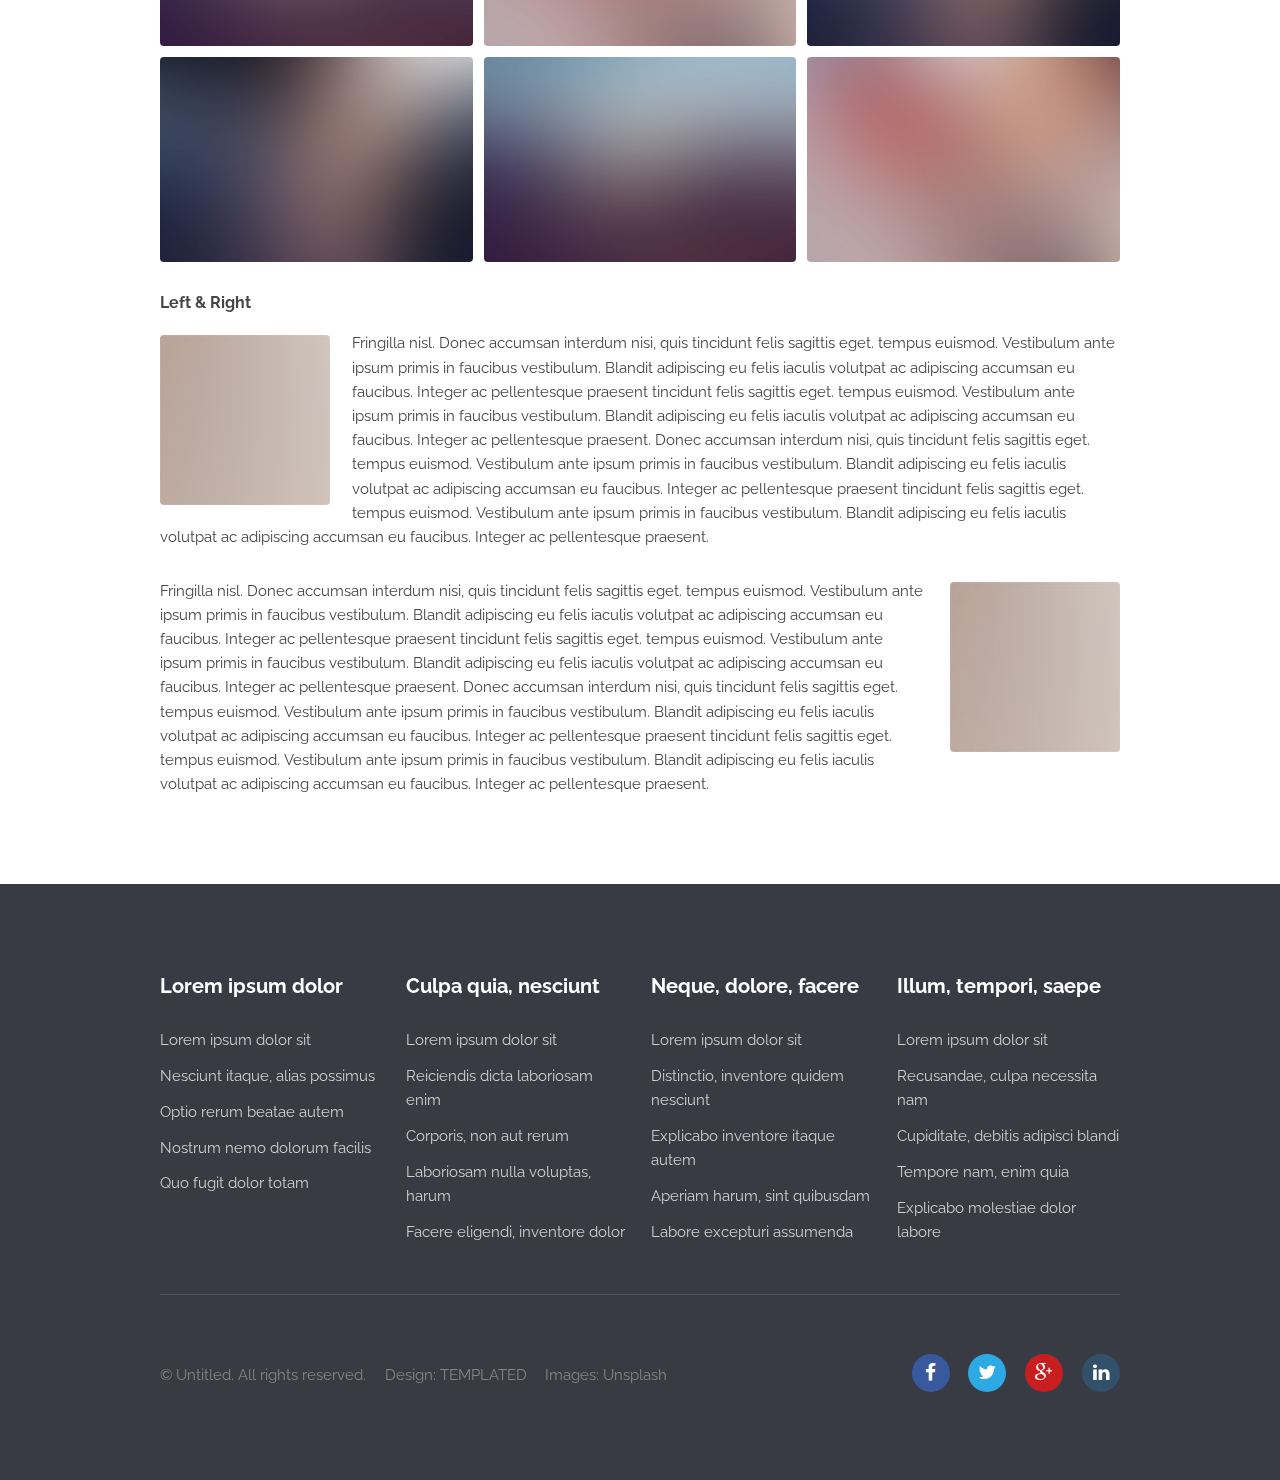
<file: assets/05_HTML_2020/Transit/elements.html>
<!DOCTYPE html>
<!--
	Transit by TEMPLATED
	templated.co @templatedco
	Released for free under the Creative Commons Attribution 3.0 license (templated.co/license)
-->
<html lang="en">
	<head>
		<meta charset="UTF-8">
		<title>Elements - Transit by TEMPLATED</title>
		<meta http-equiv="content-type" content="text/html; charset=utf-8" />
		<meta name="description" content="" />
		<meta name="keywords" content="" />
		<!--[if lte IE 8]><script src="js/html5shiv.js"></script><![endif]-->
		<script src="js/jquery.min.js"></script>
		<script src="js/skel.min.js"></script>
		<script src="js/skel-layers.min.js"></script>
		<script src="js/init.js"></script>
		<noscript>
			<link rel="stylesheet" href="css/skel.css" />
			<link rel="stylesheet" href="css/style.css" />
			<link rel="stylesheet" href="css/style-xlarge.css" />
		</noscript>
	</head>
	<body>

		<!-- Header -->
			<header id="header">
				<h1><a href="index.html">Transit</a></h1>
				<nav id="nav">
					<ul>
						<li><a href="index.html">Home</a></li>
						<li><a href="generic.html">Generic</a></li>
						<li><a href="elements.html">Elements</a></li>
						<li><a href="#" class="button special">Sign Up</a></li>
					</ul>
				</nav>
			</header>

		<!-- Main -->
			<section id="main" class="wrapper">
				<div class="container">

					<header class="major">
						<h2>Elements</h2>
						<p>Lorem ipsum dolor sit amet nullam id egestas urna aliquam</p>
					</header>

					<!-- Text -->
						<section>
							<h3>Text</h3>
							<p>This is <b>bold</b> and this is <strong>strong</strong>. This is <i>italic</i> and this is <em>emphasized</em>.
							This is <sup>superscript</sup> text and this is <sub>subscript</sub> text.
							This is <u>underlined</u> and this is code: <code>for (;;) { ... }</code>. Finally, <a href="#">this is a link</a>.</p>

							<hr />

							<header>
								<h3>Heading with a Subtitle</h3>
								<p>Lorem ipsum dolor sit amet nullam id egestas urna aliquam</p>
							</header>
							<p>Nunc lacinia ante nunc ac lobortis. Interdum adipiscing gravida odio porttitor sem non mi integer non faucibus ornare mi ut ante amet placerat aliquet. Volutpat eu sed ante lacinia sapien lorem accumsan varius montes viverra nibh in adipiscing blandit tempus accumsan.</p>
							<header>
								<h4>Heading with a Subtitle</h4>
								<p>Lorem ipsum dolor sit amet nullam id egestas urna aliquam</p>
							</header>
							<p>Nunc lacinia ante nunc ac lobortis. Interdum adipiscing gravida odio porttitor sem non mi integer non faucibus ornare mi ut ante amet placerat aliquet. Volutpat eu sed ante lacinia sapien lorem accumsan varius montes viverra nibh in adipiscing blandit tempus accumsan.</p>

							<hr />

							<h2>Heading Level 2</h2>
							<h3>Heading Level 3</h3>
							<h4>Heading Level 4</h4>
							<h5>Heading Level 5</h5>
							<h6>Heading Level 6</h6>

							<hr />

							<h4>Blockquote</h4>
							<blockquote>Fringilla nisl. Donec accumsan interdum nisi, quis tincidunt felis sagittis eget tempus euismod. Vestibulum ante ipsum primis in faucibus vestibulum. Blandit adipiscing eu felis iaculis volutpat ac adipiscing accumsan faucibus. Vestibulum ante ipsum primis in faucibus lorem ipsum dolor sit amet nullam adipiscing eu felis.</blockquote>

							<h4>Preformatted</h4>
							<pre><code>i = 0;

while (!deck.isInOrder()) {
print 'Iteration ' + i;
deck.shuffle();
i++;
}

print 'It took ' + i + ' iterations to sort the deck.';</code></pre>
						</section>

					<!-- Lists -->
						<section>
							<h3>Lists</h3>
							<div class="row">
								<div class="6u 12u(3)">

									<h4>Unordered</h4>
									<ul>
										<li>Dolor pulvinar etiam magna etiam.</li>
										<li>Sagittis adipiscing lorem eleifend.</li>
										<li>Felis enim feugiat dolore viverra.</li>
									</ul>

									<h4>Alternate</h4>
									<ul class="alt">
										<li>Dolor pulvinar etiam magna etiam.</li>
										<li>Sagittis adipiscing lorem eleifend.</li>
										<li>Felis enim feugiat dolore viverra.</li>
									</ul>

								</div>
								<div class="6u 12u(3)">

									<h4>Ordered</h4>
									<ol>
										<li>Dolor pulvinar etiam magna etiam.</li>
										<li>Etiam vel felis at lorem sed viverra.</li>
										<li>Felis enim feugiat dolore viverra.</li>
										<li>Dolor pulvinar etiam magna etiam.</li>
										<li>Etiam vel felis at lorem sed viverra.</li>
										<li>Felis enim feugiat dolore viverra.</li>
									</ol>

									<h4>Icons</h4>
									<ul class="icons">
										<li><a href="#" class="icon fa-twitter"><span class="label">Twitter</span></a></li>
										<li><a href="#" class="icon fa-facebook"><span class="label">Facebook</span></a></li>
										<li><a href="#" class="icon fa-instagram"><span class="label">Instagram</span></a></li>
										<li><a href="#" class="icon fa-github"><span class="label">Github</span></a></li>
										<li><a href="#" class="icon fa-dribbble"><span class="label">Dribbble</span></a></li>
										<li><a href="#" class="icon fa-tumblr"><span class="label">Tumblr</span></a></li>
									</ul>
									<ul class="icons">
										<li><a href="#" class="icon rounded fa-twitter"><span class="label">Twitter</span></a></li>
										<li><a href="#" class="icon rounded fa-facebook"><span class="label">Facebook</span></a></li>
										<li><a href="#" class="icon rounded fa-instagram"><span class="label">Instagram</span></a></li>
										<li><a href="#" class="icon rounded fa-github"><span class="label">Github</span></a></li>
										<li><a href="#" class="icon rounded fa-dribbble"><span class="label">Dribbble</span></a></li>
										<li><a href="#" class="icon rounded fa-tumblr"><span class="label">Tumblr</span></a></li>
									</ul>

								</div>
							</div>

							<h4>Actions</h4>
							<ul class="actions">
								<li><a href="#" class="button alt">Default</a></li>
								<li><a href="#" class="button">Default</a></li>
							</ul>
							<ul class="actions small">
								<li><a href="#" class="button alt small">Small</a></li>
								<li><a href="#" class="button small">Small</a></li>
							</ul>
							<div class="row">
								<div class="3u 6u(2) 12u$(3)">
									<ul class="actions vertical">
										<li><a href="#" class="button alt">Default</a></li>
										<li><a href="#" class="button">Default</a></li>
									</ul>
								</div>
								<div class="3u 6u$(2) 12u$(3)">
									<ul class="actions vertical small">
										<li><a href="#" class="button alt small">Small</a></li>
										<li><a href="#" class="button small">Small</a></li>
									</ul>
								</div>
								<div class="3u 6u(2) 12u$(3)">
									<ul class="actions vertical">
										<li><a href="#" class="button alt fit">Default</a></li>
										<li><a href="#" class="button fit">Default</a></li>
									</ul>
								</div>
								<div class="3u 6u$(2) 12u$(3)">
									<ul class="actions vertical small">
										<li><a href="#" class="button alt small fit">Small</a></li>
										<li><a href="#" class="button small fit">Small</a></li>
									</ul>
								</div>
							</div>
						</section>

					<!-- Table -->
						<section>
							<h3>Table</h3>
							<h4>Default</h4>
							<div class="table-wrapper">
								<table>
									<thead>
										<tr>
											<th>Name</th>
											<th>Description</th>
											<th>Price</th>
										</tr>
									</thead>
									<tbody>
										<tr>
											<td>Item 1</td>
											<td>Ante turpis integer aliquet porttitor.</td>
											<td>29.99</td>
										</tr>
										<tr>
											<td>Item 2</td>
											<td>Vis ac commodo adipiscing arcu aliquet.</td>
											<td>19.99</td>
										</tr>
										<tr>
											<td>Item 3</td>
											<td> Morbi faucibus arcu accumsan lorem.</td>
											<td>29.99</td>
										</tr>
										<tr>
											<td>Item 4</td>
											<td>Vitae integer tempus condimentum.</td>
											<td>19.99</td>
										</tr>
										<tr>
											<td>Item 5</td>
											<td>Ante turpis integer aliquet porttitor.</td>
											<td>29.99</td>
										</tr>
									</tbody>
									<tfoot>
										<tr>
											<td colspan="2"></td>
											<td>100.00</td>
										</tr>
									</tfoot>
								</table>
							</div>
							<h4>Alternate</h4>
							<div class="table-wrapper">
								<table class="alt">
									<thead>
										<tr>
											<th>Name</th>
											<th>Description</th>
											<th>Price</th>
										</tr>
									</thead>
									<tbody>
										<tr>
											<td>Item 1</td>
											<td>Ante turpis integer aliquet porttitor.</td>
											<td>29.99</td>
										</tr>
										<tr>
											<td>Item 2</td>
											<td>Vis ac commodo adipiscing arcu aliquet.</td>
											<td>19.99</td>
										</tr>
										<tr>
											<td>Item 3</td>
											<td> Morbi faucibus arcu accumsan lorem.</td>
											<td>29.99</td>
										</tr>
										<tr>
											<td>Item 4</td>
											<td>Vitae integer tempus condimentum.</td>
											<td>19.99</td>
										</tr>
										<tr>
											<td>Item 5</td>
											<td>Ante turpis integer aliquet porttitor.</td>
											<td>29.99</td>
										</tr>
									</tbody>
									<tfoot>
										<tr>
											<td colspan="2"></td>
											<td>100.00</td>
										</tr>
									</tfoot>
								</table>
							</div>
						</section>

					<!-- Buttons -->
						<section>
							<h3>Buttons</h3>
							<ul class="actions">
								<li><a href="#" class="button alt">Special</a></li>
								<li><a href="#" class="button">Default</a></li>
							</ul>
							<ul class="actions">
								<li><a href="#" class="button alt big">Big</a></li>
								<li><a href="#" class="button">Default</a></li>
								<li><a href="#" class="button small">Default</a></li>
							</ul>
							<div class="row">
								<div class="6u 12u$(3)">
									<ul class="actions fit">
										<li><a href="#" class="button alt fit">Fit</a></li>
										<li><a href="#" class="button fit">Fit</a></li>
									</ul>
								</div>
								<div class="6u$ 12u$(3)">
									<ul class="actions fit small">
										<li><a href="#" class="button alt fit small">Fit + Small</a></li>
										<li><a href="#" class="button fit small">Fit + Small</a></li>
									</ul>
								</div>
							</div>
							<ul class="actions">
								<li><a href="#" class="button alt icon fa-download">Icon</a></li>
								<li><a href="#" class="button icon fa-download">Icon</a></li>
							</ul>
							<ul class="actions">
								<li><span class="button alt disabled">Special</span></li>
								<li><span class="button disabled">Default</span></li>
							</ul>
						</section>

					<!-- Form -->
						<section>
							<h3>Form</h3>
							<form method="post" action="#">
								<div class="row uniform 50%">
									<div class="6u 12u$(4)">
										<input type="text" name="name" id="name" value="" placeholder="Name" />
									</div>
									<div class="6u$ 12u$(4)">
										<input type="email" name="email" id="email" value="" placeholder="Email" />
									</div>
									<div class="12u$">
										<div class="select-wrapper">
											<select name="category" id="category">
												<option value="">- Category -</option>
												<option value="1">Manufacturing</option>
												<option value="1">Shipping</option>
												<option value="1">Administration</option>
												<option value="1">Human Resources</option>
											</select>
										</div>
									</div>
									<div class="4u 12u$(3)">
										<input type="radio" id="priority-low" name="priority" checked>
										<label for="priority-low">Low Priority</label>
									</div>
									<div class="4u 12u$(3)">
										<input type="radio" id="priority-normal" name="priority">
										<label for="priority-normal">Normal Priority</label>
									</div>
									<div class="4u$ 12u$(3)">
										<input type="radio" id="priority-high" name="priority">
										<label for="priority-high">High Priority</label>
									</div>
									<div class="6u 12u$(3)">
										<input type="checkbox" id="copy" name="copy">
										<label for="copy">Email me a copy of this message</label>
									</div>
									<div class="6u$ 12u$(3)">
										<input type="checkbox" id="human" name="human" checked>
										<label for="human">I am a human and not a robot</label>
									</div>
									<div class="12u$">
										<textarea name="message" id="message" placeholder="Enter your message" rows="6"></textarea>
									</div>
									<div class="12u$">
										<ul class="actions">
											<li><input type="submit" value="Send Message" class="special" /></li>
											<li><input type="reset" value="Reset" /></li>
										</ul>
									</div>
								</div>
							</form>
						</section>

					<!-- Image -->
						<section>
							<h3>Image</h3>
							<h4>Fit</h4>
							<div class="box alt">
								<div class="row 50% uniform">
									<div class="12u$"><span class="image fit"><img src="images/pic07.jpg" alt="" /></span></div>
									<div class="4u"><span class="image fit"><img src="images/pic02.jpg" alt="" /></span></div>
									<div class="4u"><span class="image fit"><img src="images/pic03.jpg" alt="" /></span></div>
									<div class="4u$"><span class="image fit"><img src="images/pic04.jpg" alt="" /></span></div>
									<div class="4u"><span class="image fit"><img src="images/pic04.jpg" alt="" /></span></div>
									<div class="4u"><span class="image fit"><img src="images/pic02.jpg" alt="" /></span></div>
									<div class="4u$"><span class="image fit"><img src="images/pic03.jpg" alt="" /></span></div>
									<div class="4u"><span class="image fit"><img src="images/pic03.jpg" alt="" /></span></div>
									<div class="4u"><span class="image fit"><img src="images/pic04.jpg" alt="" /></span></div>
									<div class="4u$"><span class="image fit"><img src="images/pic02.jpg" alt="" /></span></div>
								</div>
							</div>

							<h4>Left &amp; Right</h4>
							<p><span class="image left"><img src="images/pic08.jpg" alt="" /></span>Fringilla nisl. Donec accumsan interdum nisi, quis tincidunt felis sagittis eget. tempus euismod. Vestibulum ante ipsum primis in faucibus vestibulum. Blandit adipiscing eu felis iaculis volutpat ac adipiscing accumsan eu faucibus. Integer ac pellentesque praesent tincidunt felis sagittis eget. tempus euismod. Vestibulum ante ipsum primis in faucibus vestibulum. Blandit adipiscing eu felis iaculis volutpat ac adipiscing accumsan eu faucibus. Integer ac pellentesque praesent. Donec accumsan interdum nisi, quis tincidunt felis sagittis eget. tempus euismod. Vestibulum ante ipsum primis in faucibus vestibulum. Blandit adipiscing eu felis iaculis volutpat ac adipiscing accumsan eu faucibus. Integer ac pellentesque praesent tincidunt felis sagittis eget. tempus euismod. Vestibulum ante ipsum primis in faucibus vestibulum. Blandit adipiscing eu felis iaculis volutpat ac adipiscing accumsan eu faucibus. Integer ac pellentesque praesent.</p>
							<p><span class="image right"><img src="images/pic08.jpg" alt="" /></span>Fringilla nisl. Donec accumsan interdum nisi, quis tincidunt felis sagittis eget. tempus euismod. Vestibulum ante ipsum primis in faucibus vestibulum. Blandit adipiscing eu felis iaculis volutpat ac adipiscing accumsan eu faucibus. Integer ac pellentesque praesent tincidunt felis sagittis eget. tempus euismod. Vestibulum ante ipsum primis in faucibus vestibulum. Blandit adipiscing eu felis iaculis volutpat ac adipiscing accumsan eu faucibus. Integer ac pellentesque praesent. Donec accumsan interdum nisi, quis tincidunt felis sagittis eget. tempus euismod. Vestibulum ante ipsum primis in faucibus vestibulum. Blandit adipiscing eu felis iaculis volutpat ac adipiscing accumsan eu faucibus. Integer ac pellentesque praesent tincidunt felis sagittis eget. tempus euismod. Vestibulum ante ipsum primis in faucibus vestibulum. Blandit adipiscing eu felis iaculis volutpat ac adipiscing accumsan eu faucibus. Integer ac pellentesque praesent.</p>
						</section>

				</div>
			</section>

		<!-- Footer -->
			<footer id="footer">
				<div class="container">
					<section class="links">
						<div class="row">
							<section class="3u 6u(medium) 12u$(small)">
								<h3>Lorem ipsum dolor</h3>
								<ul class="unstyled">
									<li><a href="#">Lorem ipsum dolor sit</a></li>
									<li><a href="#">Nesciunt itaque, alias possimus</a></li>
									<li><a href="#">Optio rerum beatae autem</a></li>
									<li><a href="#">Nostrum nemo dolorum facilis</a></li>
									<li><a href="#">Quo fugit dolor totam</a></li>
								</ul>
							</section>
							<section class="3u 6u$(medium) 12u$(small)">
								<h3>Culpa quia, nesciunt</h3>
								<ul class="unstyled">
									<li><a href="#">Lorem ipsum dolor sit</a></li>
									<li><a href="#">Reiciendis dicta laboriosam enim</a></li>
									<li><a href="#">Corporis, non aut rerum</a></li>
									<li><a href="#">Laboriosam nulla voluptas, harum</a></li>
									<li><a href="#">Facere eligendi, inventore dolor</a></li>
								</ul>
							</section>
							<section class="3u 6u(medium) 12u$(small)">
								<h3>Neque, dolore, facere</h3>
								<ul class="unstyled">
									<li><a href="#">Lorem ipsum dolor sit</a></li>
									<li><a href="#">Distinctio, inventore quidem nesciunt</a></li>
									<li><a href="#">Explicabo inventore itaque autem</a></li>
									<li><a href="#">Aperiam harum, sint quibusdam</a></li>
									<li><a href="#">Labore excepturi assumenda</a></li>
								</ul>
							</section>
							<section class="3u$ 6u$(medium) 12u$(small)">
								<h3>Illum, tempori, saepe</h3>
								<ul class="unstyled">
									<li><a href="#">Lorem ipsum dolor sit</a></li>
									<li><a href="#">Recusandae, culpa necessita nam</a></li>
									<li><a href="#">Cupiditate, debitis adipisci blandi</a></li>
									<li><a href="#">Tempore nam, enim quia</a></li>
									<li><a href="#">Explicabo molestiae dolor labore</a></li>
								</ul>
							</section>
						</div>
					</section>
					<div class="row">
						<div class="8u 12u$(medium)">
							<ul class="copyright">
								<li>&copy; Untitled. All rights reserved.</li>
								<li>Design: <a href="http://templated.co">TEMPLATED</a></li>
								<li>Images: <a href="http://unsplash.com">Unsplash</a></li>
							</ul>
						</div>
						<div class="4u$ 12u$(medium)">
							<ul class="icons">
								<li>
									<a class="icon rounded fa-facebook"><span class="label">Facebook</span></a>
								</li>
								<li>
									<a class="icon rounded fa-twitter"><span class="label">Twitter</span></a>
								</li>
								<li>
									<a class="icon rounded fa-google-plus"><span class="label">Google+</span></a>
								</li>
								<li>
									<a class="icon rounded fa-linkedin"><span class="label">LinkedIn</span></a>
								</li>
							</ul>
						</div>
					</div>
				</div>
			</footer>

	</body>
</html>
</file>
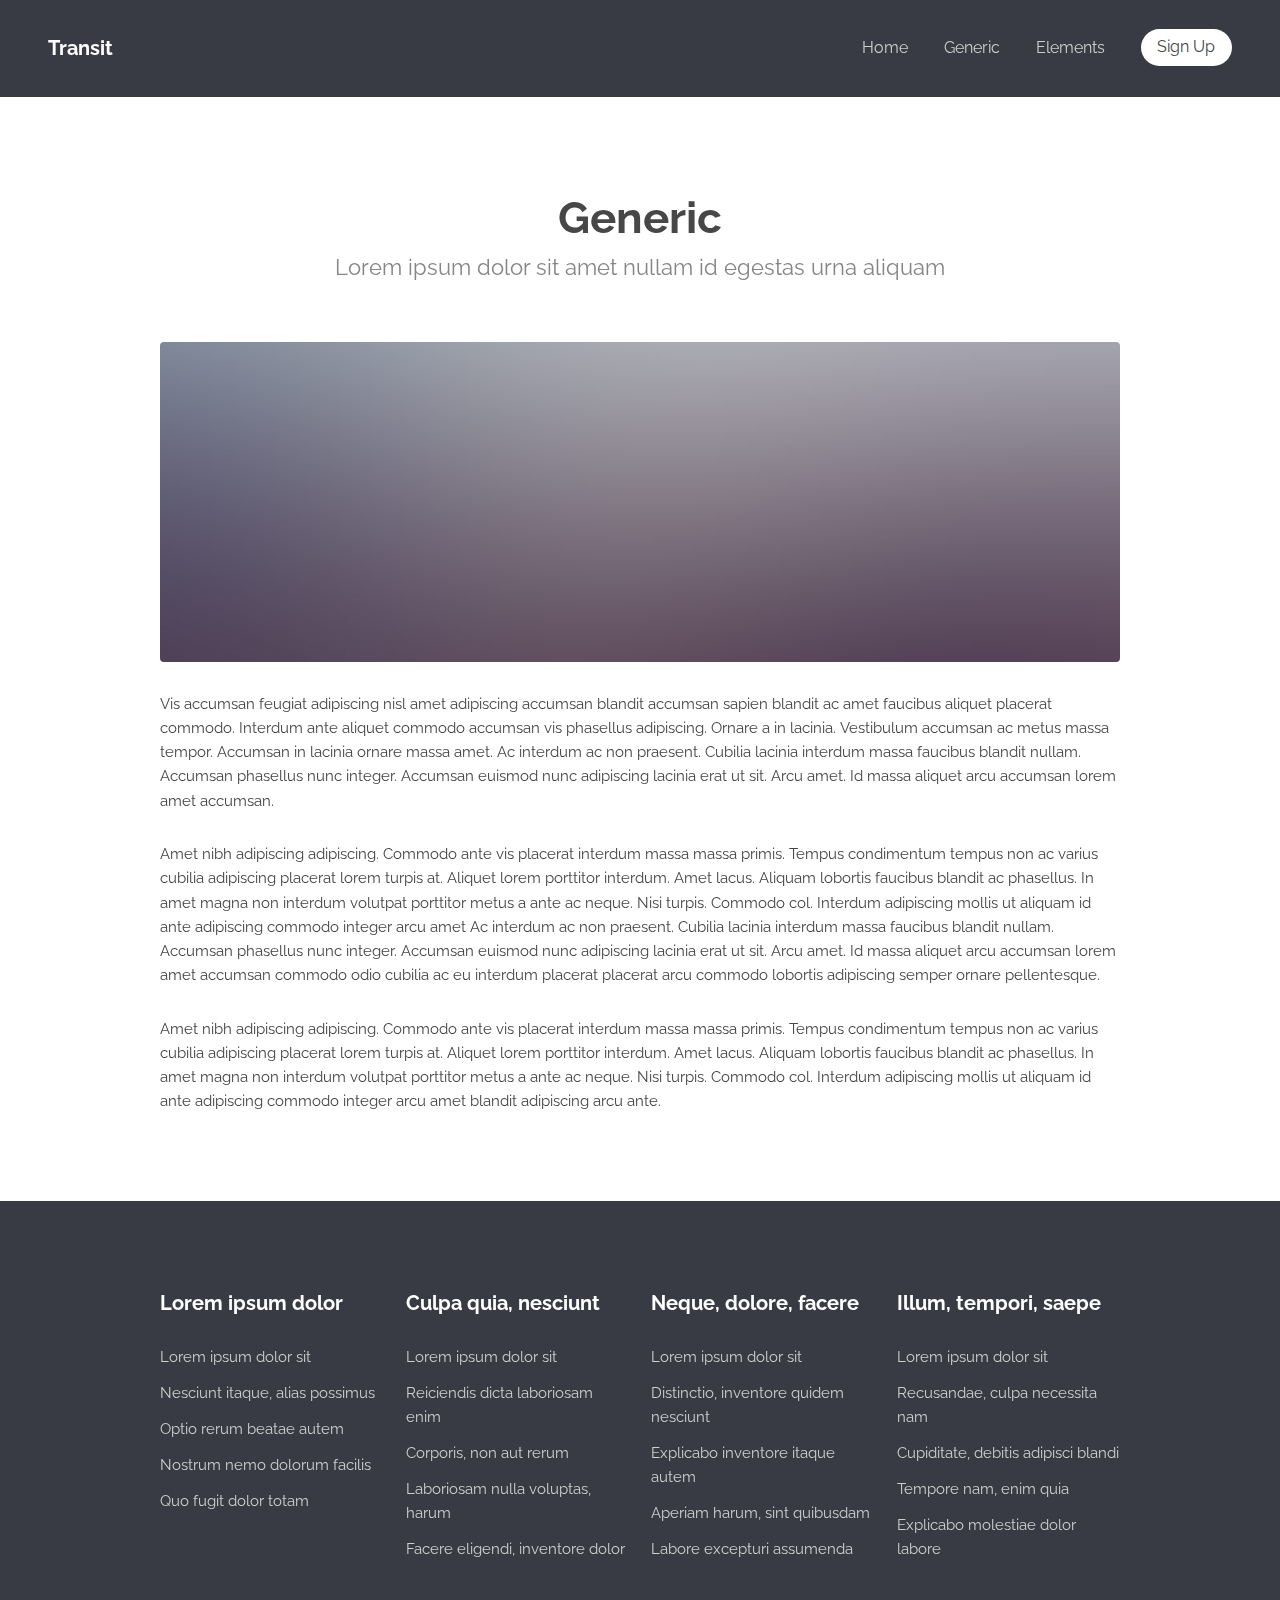
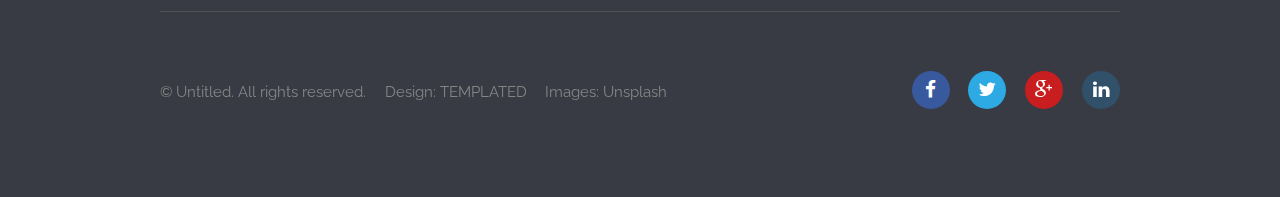
<file: assets/05_HTML_2020/Transit/generic.html>
<!DOCTYPE html>
<!--
	Transit by TEMPLATED
	templated.co @templatedco
	Released for free under the Creative Commons Attribution 3.0 license (templated.co/license)
-->
<html lang="en">
	<head>
		<meta charset="UTF-8">
		<title>Generic - Transit by TEMPLATED</title>
		<meta http-equiv="content-type" content="text/html; charset=utf-8" />
		<meta name="description" content="" />
		<meta name="keywords" content="" />
		<!--[if lte IE 8]><script src="js/html5shiv.js"></script><![endif]-->
		<script src="js/jquery.min.js"></script>
		<script src="js/skel.min.js"></script>
		<script src="js/skel-layers.min.js"></script>
		<script src="js/init.js"></script>
		<noscript>
			<link rel="stylesheet" href="css/skel.css" />
			<link rel="stylesheet" href="css/style.css" />
			<link rel="stylesheet" href="css/style-xlarge.css" />
		</noscript>
	</head>
	<body>

		<!-- Header -->
			<header id="header">
				<h1><a href="index.html">Transit</a></h1>
				<nav id="nav">
					<ul>
						<li><a href="index.html">Home</a></li>
						<li><a href="generic.html">Generic</a></li>
						<li><a href="elements.html">Elements</a></li>
						<li><a href="#" class="button special">Sign Up</a></li>
					</ul>
				</nav>
			</header>

		<!-- Main -->
			<section id="main" class="wrapper">
				<div class="container">

					<header class="major">
						<h2>Generic</h2>
						<p>Lorem ipsum dolor sit amet nullam id egestas urna aliquam</p>
					</header>

					<a href="#" class="image fit"><img src="images/pic07.jpg" alt="" /></a>
					<p>Vis accumsan feugiat adipiscing nisl amet adipiscing accumsan blandit accumsan sapien blandit ac amet faucibus aliquet placerat commodo. Interdum ante aliquet commodo accumsan vis phasellus adipiscing. Ornare a in lacinia. Vestibulum accumsan ac metus massa tempor. Accumsan in lacinia ornare massa amet. Ac interdum ac non praesent. Cubilia lacinia interdum massa faucibus blandit nullam. Accumsan phasellus nunc integer. Accumsan euismod nunc adipiscing lacinia erat ut sit. Arcu amet. Id massa aliquet arcu accumsan lorem amet accumsan.</p>
					<p>Amet nibh adipiscing adipiscing. Commodo ante vis placerat interdum massa massa primis. Tempus condimentum tempus non ac varius cubilia adipiscing placerat lorem turpis at. Aliquet lorem porttitor interdum. Amet lacus. Aliquam lobortis faucibus blandit ac phasellus. In amet magna non interdum volutpat porttitor metus a ante ac neque. Nisi turpis. Commodo col. Interdum adipiscing mollis ut aliquam id ante adipiscing commodo integer arcu amet Ac interdum ac non praesent. Cubilia lacinia interdum massa faucibus blandit nullam. Accumsan phasellus nunc integer. Accumsan euismod nunc adipiscing lacinia erat ut sit. Arcu amet. Id massa aliquet arcu accumsan lorem amet accumsan commodo odio cubilia ac eu interdum placerat placerat arcu commodo lobortis adipiscing semper ornare pellentesque.</p>
					<p>Amet nibh adipiscing adipiscing. Commodo ante vis placerat interdum massa massa primis. Tempus condimentum tempus non ac varius cubilia adipiscing placerat lorem turpis at. Aliquet lorem porttitor interdum. Amet lacus. Aliquam lobortis faucibus blandit ac phasellus. In amet magna non interdum volutpat porttitor metus a ante ac neque. Nisi turpis. Commodo col. Interdum adipiscing mollis ut aliquam id ante adipiscing commodo integer arcu amet blandit adipiscing arcu ante.</p>

				</div>
			</section>

		<!-- Footer -->
			<footer id="footer">
				<div class="container">
					<section class="links">
						<div class="row">
							<section class="3u 6u(medium) 12u$(small)">
								<h3>Lorem ipsum dolor</h3>
								<ul class="unstyled">
									<li><a href="#">Lorem ipsum dolor sit</a></li>
									<li><a href="#">Nesciunt itaque, alias possimus</a></li>
									<li><a href="#">Optio rerum beatae autem</a></li>
									<li><a href="#">Nostrum nemo dolorum facilis</a></li>
									<li><a href="#">Quo fugit dolor totam</a></li>
								</ul>
							</section>
							<section class="3u 6u$(medium) 12u$(small)">
								<h3>Culpa quia, nesciunt</h3>
								<ul class="unstyled">
									<li><a href="#">Lorem ipsum dolor sit</a></li>
									<li><a href="#">Reiciendis dicta laboriosam enim</a></li>
									<li><a href="#">Corporis, non aut rerum</a></li>
									<li><a href="#">Laboriosam nulla voluptas, harum</a></li>
									<li><a href="#">Facere eligendi, inventore dolor</a></li>
								</ul>
							</section>
							<section class="3u 6u(medium) 12u$(small)">
								<h3>Neque, dolore, facere</h3>
								<ul class="unstyled">
									<li><a href="#">Lorem ipsum dolor sit</a></li>
									<li><a href="#">Distinctio, inventore quidem nesciunt</a></li>
									<li><a href="#">Explicabo inventore itaque autem</a></li>
									<li><a href="#">Aperiam harum, sint quibusdam</a></li>
									<li><a href="#">Labore excepturi assumenda</a></li>
								</ul>
							</section>
							<section class="3u$ 6u$(medium) 12u$(small)">
								<h3>Illum, tempori, saepe</h3>
								<ul class="unstyled">
									<li><a href="#">Lorem ipsum dolor sit</a></li>
									<li><a href="#">Recusandae, culpa necessita nam</a></li>
									<li><a href="#">Cupiditate, debitis adipisci blandi</a></li>
									<li><a href="#">Tempore nam, enim quia</a></li>
									<li><a href="#">Explicabo molestiae dolor labore</a></li>
								</ul>
							</section>
						</div>
					</section>
					<div class="row">
						<div class="8u 12u$(medium)">
							<ul class="copyright">
								<li>&copy; Untitled. All rights reserved.</li>
								<li>Design: <a href="http://templated.co">TEMPLATED</a></li>
								<li>Images: <a href="http://unsplash.com">Unsplash</a></li>
							</ul>
						</div>
						<div class="4u$ 12u$(medium)">
							<ul class="icons">
								<li>
									<a class="icon rounded fa-facebook"><span class="label">Facebook</span></a>
								</li>
								<li>
									<a class="icon rounded fa-twitter"><span class="label">Twitter</span></a>
								</li>
								<li>
									<a class="icon rounded fa-google-plus"><span class="label">Google+</span></a>
								</li>
								<li>
									<a class="icon rounded fa-linkedin"><span class="label">LinkedIn</span></a>
								</li>
							</ul>
						</div>
					</div>
				</div>
			</footer>

	</body>
</html>
</file>
<file: assets/05_HTML_2020/Transit/css/style-xlarge.css>
/*
	Transit by TEMPLATED
	templated.co @templatedco
	Released for free under the Creative Commons Attribution 3.0 license (templated.co/license)
*/

/* Basic */

	body, input, select, textarea {
		font-size: 11pt;
	}
</file>
<file: css/style.css>
@import url(font-awesome.min.css);


@font-face {
    font-family: "Raleway";
    src: url(../fonts/Raleway/Raleway-VariableFont_wght.ttf);
}


* { /* styles all elements possible */
    margin: 0;
}


body {
    font-family: Raleway, Helvetica, sams-serif;
    color: #444444; /* colors the elements who have no color by themselves */
}


h1, 
h2 {
    font-family: Helvetica;
}


a {
    text-decoration: none;
    color: rgba(255, 255, 255, 0.5);
}


.btn {
    padding: 10px 20px;
    border-radius: 30px;
    border: 0;
    cursor: pointer;
    text-align: center;
    font-size: 16px;
    color: #ffffff;
    font-family: "Raleway";
}


/*it is possible to have two class names for a single HTML tag
to do so you just say: class="btn btn-gray" 
the second one will override the first one*/
.btn-gray {
    background-color: #ffffff;
    color: #444444 !important; 
    /*to prevent unwanted behavior if code order was changed
    do this for the ones who must override*/
}


.btn-big {
    font-size: 20px !important;
    padding: 17px 35px;
}


.btn-blue {
    background-color: #3cadd4;
    color: #ffffff !important;
    transition: all .4s ease-in-out;
}

.btn-blue:hover {
    background-color: #78d1ee !important;
    cursor: pointer;
}


.btn-dark {
    background-color:#383b43;
    color: #ffffff !important;
}


/*---------------- Styling of Header part -----------------*/


.header {
    background-image: url(../images/dark_tint.png),
        url(../images/bokeh_car_lights_bg.jpg);
    background-position: center;
}


.top-navbar {
    padding: 40px;
}


.top-navbar h1 {
    float: left;
}


.navbar-items {
    text-align: right;
}


/* .navbar-items #transit h1 {
    text-align: left;
} */


.navbar-items li{
    display: inline; /*to make items horizontal*/
    padding: 0 10px;
}


.navbar-items li a:hover {
    color: #ffffff;
    cursor: pointer;;
}


.navbar-items li a {
    transition: color .4s ease-in-out;
}


.banner-content {
    text-align: center;
    color: #ffffff;
    padding: 130px 0;
}


.banner-content h1 {
    font-size: 60px;
    margin-bottom: 70px;
}


.banner-content p {
    font-size: 22px;
    margin-bottom: 50px;
    /*can use both line-height and margin bottom
    line height makes distance on both tom and bottom though*/
    
}


/*---------------- Styling of Main part: Services -----------------*/

.services {
    background-color: #e9e8e8;
    padding: 100px 0;
    text-align: center;
}

.services-header {
    margin-bottom: 50px;
}

.services-header h2 {
    font-size: 45px;
    color: #333333;
    margin-bottom: 20px;
}

.services-header p {
    font-size: 22px;
}

.services-content::after,
.services-content::before {
    content: '';
    display: block;
    clear: both;
}

.services-content {
    margin: 0 50px;
}

.services-content > * {
    float: left;
}

.box {
    width: calc(calc(100% / 3) - 82px);
    padding: 70px 30px;
    margin: 10px;
    background-color: #ffffff;
    border: solid 1px #444444;
    border-radius: 5px;
}

.box > * {
    color: #a5a5a5;
    margin: 10px 5px;
}

.box h4 {
    font-size: 25px;
    color: #333333;
}

.box p {
    font-size: 15px;
}

.icon {
    background-color: #444444;
    width: 40px;
    height: 40px;
    padding: 30px;
    border-radius: 100%;
}

@media only screen and (max-width: 900px) {
    .box {
        display: block;
        width: 100%;
        margin: 10px 0;
        padding: 60px 0;
    }
}


/* ------------- styling the about part ------------------- */

.about-header h4 {
    text-align: center;
    font-size: 50px;
    font-family: inherit;
    margin-top: 50px;
}

.about-header p {
    text-align: center;
    font-size: 20px;
    margin: 20px 30px 50px 30px;
    /* margin-top: 20px; */
}

.about-content {
    margin: auto;
    padding: 50px 70px;
}

.about-content::after,
.about-content::before {
    content: '';
    display: block;
    clear: both;
}

.about-content > * {
    float: left;
}

.profile {
    padding: 20px;
    /* width: 100%; */
    width: calc(calc(100% / 4) - 40px);
}

.prfile img {
    margin: 10px;
    border-radius: 100% !important;
}

.profile > * {
    float: left;
}

.profile .status {
    margin: 28.25px 5px;
}

.profile .status h5 {
    font-size: 18px;
}

.profile .status p {
    font-size: 12px;
}

@media only screen and (max-width: 900px) {
    .profile {
        width: calc(calc(100% / 2) - 40px);
    }
}
</file>
<file: assets/05_HTML_2020/first-project/css/style.css>
@import url(font-awesome.min.css);
* {
    margin: 0;
}

body {
    font-family: "Raleway", Helvetica, sans-serif;
    color: #444;
}

a {
    text-decoration: none;
    color: #fff;
}

.header h1 {
    float: left;
}

.nav {
    text-align: right;
}

.nav ul li {
    display: inline;
    padding: 0 15px;
}

.nav ul li a {
    color: rgba(255, 255, 255, 0.5);
    transition: color .2s ease-in-out;
}

.nav ul li a:hover {
    color: #ffffff;
}

.top-menu {
    padding: 40px;
}

.header {
    background-image: url(../img/dark_tint.png), url(../img/bokeh_car_lights_bg.jpg);
    background-position: center center;
    background-size: cover;
}

.btn {
    padding: 15px 20px;
    border-radius: 30px;
    border: 0;
    cursor: pointer;
    text-align: center;
    font-size: 1.3vw;
    color: #ffffff;
}

.btn-gray {
    background-color: #fff;
    color: #444!important;
}

.btn-blue {
    background-color: #3cadd4;
    color: #fff!important;
}

.btn-dark {
    background-color: #383b43;
    color: #ffffff !important;
}

.btn-big {
    font-size: 2.3vw!important;
}

.banner-content {
    text-align: center;
    color: #ffffff;
    padding: 150px 0;
}

.banner-content h2 {
    font-size: 5vw;
    line-height: 130px;
}

.banner-content p {
    font-size: 2.5vw;
    margin-bottom: 50px;
}
</file>
<file: assets/05_HTML_2020/Transit/css/skel.css>
/* Resets (http://meyerweb.com/eric/tools/css/reset/ | v2.0 | 20110126 | License: none (public domain)) */

	html,body,div,span,applet,object,iframe,h1,h2,h3,h4,h5,h6,p,blockquote,pre,a,abbr,acronym,address,big,cite,code,del,dfn,em,img,ins,kbd,q,s,samp,small,strike,strong,sub,sup,tt,var,b,u,i,center,dl,dt,dd,ol,ul,li,fieldset,form,label,legend,table,caption,tbody,tfoot,thead,tr,th,td,article,aside,canvas,details,embed,figure,figcaption,footer,header,hgroup,menu,nav,output,ruby,section,summary,time,mark,audio,video{margin:0;padding:0;border:0;font-size:100%;font:inherit;vertical-align:baseline;}article,aside,details,figcaption,figure,footer,header,hgroup,menu,nav,section{display:block;}body{line-height:1;}ol,ul{list-style:none;}blockquote,q{quotes:none;}blockquote:before,blockquote:after,q:before,q:after{content:'';content:none;}table{border-collapse:collapse;border-spacing:0;}body{-webkit-text-size-adjust:none}

/* Box Model */

	*, *:before, *:after {
		-moz-box-sizing: border-box;
		-webkit-box-sizing: border-box;
		box-sizing: border-box;
	}

/* Container */

	.container {
		margin-left: auto;
		margin-right: auto;

		/* width: (containers) */
		width: 1200px;
	}

	/* Modifiers */

		/* 125% */
			.container.\31 25\25 {
				width: 100%;

				/* max-width: (containers * 1.25) */
				max-width: 1500px;

				/* min-width: (containers) */
				min-width: 1200px;
			}

		/* 75% */
			.container.\37 5\25 {

				/* width: (containers * 0.75) */
				width: 900px;

			}

		/* 50% */
			.container.\35 0\25 {

				/* width: (containers * 0.50) */
				width: 600px;

			}

		/* 25% */
			.container.\32 5\25 {

				/* width: (containers * 0.25) */
				width: 300px;

			}

/* Grid */

	.row {
		border-bottom: solid 1px transparent;
	}

	.row > * {
		float: left;
	}

	.row:after, .row:before {
		content: '';
		display: block;
		clear: both;
		height: 0;
	}

	.row.uniform > * > :first-child {
		margin-top: 0;
	}

	.row.uniform > * > :last-child {
		margin-bottom: 0;
	}

	/* Gutters */

		/* Normal */

			.row > * {
				/* padding: (gutters.horizontal) 0 0 (gutters.vertical) */
				padding: 0 0 0 2em;
			}

			.row {
				/* margin: -(gutters.horizontal) 0 -1px -(gutters.vertical) */
				margin: 0 0 -1px -2em;
			}

			.row.uniform > * {
				/* padding: (gutters.vertical) 0 0 (gutters.vertical) */
				padding: 2em 0 0 2em;
			}

			.row.uniform {
				/* margin: -(gutters.vertical) 0 -1px -(gutters.vertical) */
				margin: -2em 0 -1px -2em;
			}

		/* 200% */

			.row.\32 00\25 > * {
				/* padding: (gutters.horizontal) 0 0 (gutters.vertical) */
				padding: 0 0 0 4em;
			}

			.row.\32 00\25 {
				/* margin: -(gutters.horizontal) 0 -1px -(gutters.vertical) */
				margin: 0 0 -1px -4em;
			}

			.row.uniform.\32 00\25 > * {
				/* padding: (gutters.vertical) 0 0 (gutters.vertical) */
				padding: 4em 0 0 4em;
			}

			.row.uniform.\32 00\25 {
				/* margin: -(gutters.vertical) 0 -1px -(gutters.vertical) */
				margin: -4em 0 -1px -4em;
			}

		/* 150% */

			.row.\31 50\25 > * {
				/* padding: (gutters.horizontal) 0 0 (gutters.vertical) */
				padding: 0 0 0 1.5em;
			}

			.row.\31 50\25 {
				/* margin: -(gutters.horizontal) 0 -1px -(gutters.vertical) */
				margin: 0 0 -1px -1.5em;
			}

			.row.uniform.\31 50\25 > * {
				/* padding: (gutters.vertical) 0 0 (gutters.vertical) */
				padding: 1.5em 0 0 1.5em;
			}

			.row.uniform.\31 50\25 {
				/* margin: -(gutters.vertical) 0 -1px -(gutters.vertical) */
				margin: -1.5em 0 -1px -1.5em;
			}

		/* 50% */

			.row.\35 0\25 > * {
				/* padding: (gutters.horizontal) 0 0 (gutters.vertical) */
				padding: 0 0 0 1em;
			}

			.row.\35 0\25 {
				/* margin: -(gutters.horizontal) 0 -1px -(gutters.vertical) */
				margin: 0 0 -1px -1em;
			}

			.row.uniform.\35 0\25 > * {
				/* padding: (gutters.vertical) 0 0 (gutters.vertical) */
				padding: 1em 0 0 1em;
			}

			.row.uniform.\35 0\25 {
				/* margin: -(gutters.vertical) 0 -1px -(gutters.vertical) */
				margin: -1em 0 -1px -1em;
			}

		/* 25% */

			.row.\32 5\25 > * {
				/* padding: (gutters.horizontal) 0 0 (gutters.vertical) */
				padding: 0 0 0 0.5em;
			}

			.row.\32 5\25 {
				/* margin: -(gutters.horizontal) 0 -1px -(gutters.vertical) */
				margin: 0 0 -1px -0.5em;
			}

			.row.uniform.\32 5\25 > * {
				/* padding: (gutters.vertical) 0 0 (gutters.vertical) */
				padding: 0.5em 0 0 0.5em;
			}

			.row.uniform.\32 5\25 {
				/* margin: -(gutters.vertical) 0 -1px -(gutters.vertical) */
				margin: -0.5em 0 -1px -0.5em;
			}

		/* 0% */

			.row.\30 \25 > * {
				padding: 0;
			}

			.row.\30 \25 {
				margin: 0 0 -1px 0;
			}

	/* Cells */

		.\31 2u, .\31 2u\24 { width: 100%; clear: none; margin-left: 0; }
		.\31 1u, .\31 1u\24 { width: 91.6666666667%; clear: none; margin-left: 0; }
		.\31 0u, .\31 0u\24 { width: 83.3333333333%; clear: none; margin-left: 0; }
		.\39 u, .\39 u\24 { width: 75%; clear: none; margin-left: 0; }
		.\38 u, .\38 u\24 { width: 66.6666666667%; clear: none; margin-left: 0; }
		.\37 u, .\37 u\24 { width: 58.3333333333%; clear: none; margin-left: 0; }
		.\36 u, .\36 u\24 { width: 50%; clear: none; margin-left: 0; }
		.\35 u, .\35 u\24 { width: 41.6666666667%; clear: none; margin-left: 0; }
		.\34 u, .\34 u\24 { width: 33.3333333333%; clear: none; margin-left: 0; }
		.\33 u, .\33 u\24 { width: 25%; clear: none; margin-left: 0; }
		.\32 u, .\32 u\24 { width: 16.6666666667%; clear: none; margin-left: 0; }
		.\31 u, .\31 u\24 { width: 8.3333333333%; clear: none; margin-left: 0; }

		.\31 2u\24 + *,
		.\31 1u\24 + *,
		.\31 0u\24 + *,
		.\39 u\24 + *,
		.\38 u\24 + *,
		.\37 u\24 + *,
		.\36 u\24 + *,
		.\35 u\24 + *,
		.\34 u\24 + *,
		.\33 u\24 + *,
		.\32 u\24 + *,
		.\31 u\24 + * {
			clear: left;
		}

		.\-11u { margin-left: 91.6666666667% }
		.\-10u { margin-left: 83.3333333333% }
		.\-9u { margin-left: 75% }
		.\-8u { margin-left: 66.6666666667% }
		.\-7u { margin-left: 58.3333333333% }
		.\-6u { margin-left: 50% }
		.\-5u { margin-left: 41.6666666667% }
		.\-4u { margin-left: 33.3333333333% }
		.\-3u { margin-left: 25% }
		.\-2u { margin-left: 16.6666666667% }
		.\-1u { margin-left: 8.3333333333% }
</file>
<file: assets/05_HTML_2020/Transit/css/style.css>
@charset "UTF-8";
@import url(font-awesome.min.css);
@import url(http://fonts.googleapis.com/css?family=Raleway:700,400);

/*
	Transit by TEMPLATED
	templated.co @templatedco
	Released for free under the Creative Commons Attribution 3.0 license (templated.co/license)
*/

/* Basic */

	body {
		background: #fff;
	}

		body.is-loading *, body.is-loading *:before, body.is-loading *:after {
			-moz-animation: none !important;
			-webkit-animation: none !important;
			-o-animation: none !important;
			-ms-animation: none !important;
			animation: none !important;
			-moz-transition: none !important;
			-webkit-transition: none !important;
			-o-transition: none !important;
			-ms-transition: none !important;
			transition: none !important;
		}

	body, input, select, textarea {
		color: #444;
		font-family: "Raleway", Helvetica, sans-serif;
		font-size: 13pt;
		font-weight: 400;
		line-height: 1.65em;
	}

	a {
		color: #383b43;
		text-decoration: none;
	}

		a:active, a:hover {
			text-decoration: underline;
		}

	strong, b {
		color: #474747;
		font-weight: 700;
	}

	em, i {
		font-style: italic;
	}

	p {
		margin: 0 0 2em 0;
	}

	h1, h2, h3, h4, h5, h6 {
		color: #474747;
		font-weight: 700;
		line-height: 1em;
		margin: 0 0 1em 0;
	}

		h1 a, h2 a, h3 a, h4 a, h5 a, h6 a {
			color: inherit;
			text-decoration: none;
		}

	h2 {
		font-size: 1.75em;
		line-height: 1.5em;
	}

	h3 {
		font-size: 1.35em;
		line-height: 1.5em;
	}

	h4 {
		font-size: 1.1em;
		line-height: 1.5em;
	}

	h5 {
		font-size: 0.9em;
		line-height: 1.5em;
	}

	h6 {
		font-size: 0.7em;
		line-height: 1.5em;
	}

	sub {
		font-size: 0.8em;
		position: relative;
		top: 0.5em;
	}

	sup {
		font-size: 0.8em;
		position: relative;
		top: -0.5em;
	}

	hr {
		border: 0;
		border-bottom: solid 1px rgba(144, 144, 144, 0.25);
		margin: 2em 0;
	}

		hr.major {
			margin: 3em 0;
		}

	blockquote {
		border-left: solid 4px rgba(144, 144, 144, 0.25);
		font-style: italic;
		margin: 0 0 2em 0;
		padding: 0.5em 0 0.5em 2em;
	}

	code {
		background: rgba(144, 144, 144, 0.075);
		border-radius: 4px;
		border: solid 1px rgba(144, 144, 144, 0.25);
		font-family: "Courier New", monospace;
		font-size: 0.9em;
		margin: 0 0.25em;
		padding: 0.25em 0.65em;
	}

	pre {
		-webkit-overflow-scrolling: touch;
		font-family: "Courier New", monospace;
		font-size: 0.9em;
		margin: 0 0 2em 0;
	}

		pre code {
			display: block;
			line-height: 1.75em;
			padding: 1em 1.5em;
			overflow-x: auto;
		}

	.align-left {
		text-align: left;
	}

	.align-center {
		text-align: center;
	}

	.align-right {
		text-align: right;
	}

/* Section/Article */

	section.special, article.special {
		text-align: center;
	}

	header p {
		color: #858585;
		position: relative;
		margin: 0 0 1.5em 0;
	}

	header h2 + p {
		font-size: 1.25em;
		margin-top: -1em;
		line-height: 1.5em;
	}

	header h3 + p {
		font-size: 1.1em;
		margin-top: -0.8em;
		line-height: 1.5em;
	}

	header h4 + p,
	header h5 + p,
	header h6 + p {
		font-size: 0.9em;
		margin-top: -0.6em;
		line-height: 1.5em;
	}

	header.major {
		text-align: center;
		margin-bottom: 4em;
	}

		header.major h2 {
			font-size: 3em;
			margin-bottom: 0.5em;
		}

		header.major p {
			font-size: 1.5em;
		}

/* Form */

	form {
		margin: 0 0 2em 0;
	}

	label {
		color: #474747;
		display: block;
		font-size: 0.9em;
		font-weight: 700;
		margin: 0 0 1em 0;
	}

	input[type="text"],
	input[type="password"],
	input[type="email"],
	select,
	textarea {
		-moz-appearance: none;
		-webkit-appearance: none;
		-o-appearance: none;
		-ms-appearance: none;
		appearance: none;
		background: rgba(144, 144, 144, 0.075);
		border-radius: 4px;
		border: none;
		color: inherit;
		display: block;
		outline: 0;
		padding: 0 1em;
		text-decoration: none;
		width: 100%;
	}

		input[type="text"]:invalid,
		input[type="password"]:invalid,
		input[type="email"]:invalid,
		select:invalid,
		textarea:invalid {
			box-shadow: none;
		}

		input[type="text"]:focus,
		input[type="password"]:focus,
		input[type="email"]:focus,
		select:focus,
		textarea:focus {
			border-color: #383b43;
			box-shadow: 0 0 0 1px #383b43;
		}

	.select-wrapper {
		text-decoration: none;
		display: block;
		position: relative;
	}

		.select-wrapper:before {
			content: "";
			-moz-osx-font-smoothing: grayscale;
			-webkit-font-smoothing: antialiased;
			font-family: FontAwesome;
			font-style: normal;
			font-weight: normal;
			text-transform: none !important;
		}

		.select-wrapper:before {
			color: rgba(144, 144, 144, 0.25);
			display: block;
			height: 2.75em;
			line-height: 2.75em;
			pointer-events: none;
			position: absolute;
			right: 0;
			text-align: center;
			top: 0;
			width: 2.75em;
		}

		.select-wrapper select::-ms-expand {
			display: none;
		}

	input[type="text"],
	input[type="password"],
	input[type="email"],
	select {
		height: 2.75em;
	}

	textarea {
		padding: 0.75em 1em;
	}

	input[type="checkbox"],
	input[type="radio"] {
		-moz-appearance: none;
		-webkit-appearance: none;
		-o-appearance: none;
		-ms-appearance: none;
		appearance: none;
		display: block;
		float: left;
		margin-right: -2em;
		opacity: 0;
		width: 1em;
		z-index: -1;
	}

		input[type="checkbox"] + label,
		input[type="radio"] + label {
			text-decoration: none;
			color: #444;
			cursor: pointer;
			display: inline-block;
			font-size: 1em;
			font-weight: 400;
			padding-left: 2.4em;
			padding-right: 0.75em;
			position: relative;
		}

			input[type="checkbox"] + label:before,
			input[type="radio"] + label:before {
				-moz-osx-font-smoothing: grayscale;
				-webkit-font-smoothing: antialiased;
				font-family: FontAwesome;
				font-style: normal;
				font-weight: normal;
				text-transform: none !important;
			}

			input[type="checkbox"] + label:before,
			input[type="radio"] + label:before {
				background: rgba(144, 144, 144, 0.075);
				border-radius: 4px;
				border: solid 1px rgba(144, 144, 144, 0.25);
				content: '';
				display: inline-block;
				height: 1.65em;
				left: 0;
				line-height: 1.58125em;
				position: absolute;
				text-align: center;
				top: 0;
				width: 1.65em;
			}

		input[type="checkbox"]:checked + label:before,
		input[type="radio"]:checked + label:before {
			background: #3cadd4;
			border-color: #3cadd4;
			color: #ffffff;
			content: '\f00c';
		}

		input[type="checkbox"]:focus + label:before,
		input[type="radio"]:focus + label:before {
			border-color: #383b43;
			box-shadow: 0 0 0 1px #383b43;
		}

	input[type="checkbox"] + label:before {
		border-radius: 4px;
	}

	input[type="radio"] + label:before {
		border-radius: 100%;
	}

	::-webkit-input-placeholder {
		color: #858585 !important;
		opacity: 1.0;
	}

	:-moz-placeholder {
		color: #858585 !important;
		opacity: 1.0;
	}

	::-moz-placeholder {
		color: #858585 !important;
		opacity: 1.0;
	}

	:-ms-input-placeholder {
		color: #858585 !important;
		opacity: 1.0;
	}

	.formerize-placeholder {
		color: #858585 !important;
		opacity: 1.0;
	}

/* Box */

	.box {
		border-radius: 4px;
		border: solid 1px rgba(144, 144, 144, 0.25);
		margin-bottom: 2em;
		padding: 1.5em;
	}

		.box > :last-child,
		.box > :last-child > :last-child,
		.box > :last-child > :last-child > :last-child {
			margin-bottom: 0;
		}

		.box.alt {
			border: 0;
			border-radius: 0;
			padding: 0;
		}

/* Icon */

	.icon {
		text-decoration: none;
		border-bottom: none;
		position: relative;
	}

		.icon:before {
			-moz-osx-font-smoothing: grayscale;
			-webkit-font-smoothing: antialiased;
			font-family: FontAwesome;
			font-style: normal;
			font-weight: normal;
			text-transform: none !important;
		}

		.icon:active, .icon:hover {
			text-decoration: none;
		}

		.icon > .label {
			display: none;
		}

		.icon.rounded {
			background-color: #383b43;
			border-radius: 100%;
			color: #ffffff;
			display: inline-block;
			height: 3.25em;
			line-height: 3.25em;
			text-align: center;
			width: 3.25em;
		}

			.icon.rounded.big {
				font-size: 2.5em;
				margin-bottom: 0.5em;
			}

			.icon.rounded.color1 {
				background-color: #3cadd4;
			}

			.icon.rounded.color2 {
				background-color: #3c61d4;
			}

			.icon.rounded.color3 {
				background-color: #633cd4;
			}

			.icon.rounded.color4 {
				background-color: #af3cd4;
			}

			.icon.rounded.color5 {
				background-color: #d43cad;
			}

			.icon.rounded.color6 {
				background-color: #d43c61;
			}

			.icon.rounded.color7 {
				background-color: #d4633c;
			}

			.icon.rounded.color8 {
				background-color: #d4af3c;
			}

			.icon.rounded.color9 {
				background-color: #add43c;
			}

			.icon.rounded.color10 {
				background-color: #61d43c;
			}

			.icon.rounded.fa-twitter {
				background-color: #2daae4;
			}

			.icon.rounded.fa-facebook {
				background-color: #39599f;
			}

			.icon.rounded.fa-google-plus {
				background-color: #c91e1f;
			}

			.icon.rounded.fa-dribbble {
				background-color: #c4376b;
			}

			.icon.rounded.fa-tumblr, .icon.rounded.fa-linkedin {
				background-color: #31516a;
			}

			.icon.rounded.fa-rss {
				background-color: #f2600b;
			}

/* Image */

	.image {
		border-radius: 4px;
		border: 0;
		display: inline-block;
		position: relative;
	}

		.image img {
			border-radius: 4px;
			display: block;
		}

		.image.left {
			float: left;
			padding: 0 1.5em 1em 0;
			top: 0.25em;
		}

		.image.right {
			float: right;
			padding: 0 0 1em 1.5em;
			top: 0.25em;
		}

		.image.left, .image.right {
			max-width: 40%;
		}

			.image.left img, .image.right img {
				width: 100%;
			}

		.image.fit {
			display: block;
			margin: 0 0 2em 0;
			width: 100%;
		}

			.image.fit img {
				width: 100%;
			}

/* List */

	ol {
		list-style: decimal;
		margin: 0 0 2em 0;
		padding-left: 1.25em;
	}

		ol li {
			padding-left: 0.25em;
		}

	ul {
		list-style: disc;
		margin: 0 0 2em 0;
		padding-left: 1em;
	}

		ul li {
			padding-left: 0.5em;
		}

		ul.alt {
			list-style: none;
			padding-left: 0;
		}

			ul.alt li {
				border-top: solid 1px rgba(144, 144, 144, 0.25);
				padding: 0.5em 0;
			}

				ul.alt li:first-child {
					border-top: 0;
					padding-top: 0;
				}

		ul.unstyled {
			list-style: none;
			padding-left: 0;
		}

			ul.unstyled li {
				padding: 0.4em 0;
			}

		ul.icons {
			cursor: default;
			list-style: none;
			padding-left: 0;
		}

			ul.icons li {
				display: inline-block;
				padding: 0 1em 0 0;
			}

				ul.icons li:last-child {
					padding-right: 0;
				}

				ul.icons li .icon:before {
					font-size: 2em;
				}

		ul.actions {
			cursor: default;
			list-style: none;
			padding-left: 0;
		}

			ul.actions li {
				display: inline-block;
				padding: 0 1em 0 0;
				vertical-align: middle;
			}

				ul.actions li:last-child {
					padding-right: 0;
				}

			ul.actions.small li {
				padding: 0 0.5em 0 0;
			}

			ul.actions.vertical li {
				display: block;
				padding: 1em 0 0 0;
			}

				ul.actions.vertical li:first-child {
					padding-top: 0;
				}

				ul.actions.vertical li > * {
					margin-bottom: 0;
				}

			ul.actions.vertical.small li {
				padding: 0.5em 0 0 0;
			}

				ul.actions.vertical.small li:first-child {
					padding-top: 0;
				}

			ul.actions.fit {
				display: table;
				margin-left: -1em;
				padding: 0;
				table-layout: fixed;
				width: calc(100% + 1em);
			}

				ul.actions.fit li {
					display: table-cell;
					padding: 0 0 0 1em;
				}

					ul.actions.fit li > * {
						margin-bottom: 0;
					}

				ul.actions.fit.small {
					margin-left: -0.5em;
					width: calc(100% + 0.5em);
				}

					ul.actions.fit.small li {
						padding: 0 0 0 0.5em;
					}

	dl {
		margin: 0 0 2em 0;
	}

/* Table */

	.table-wrapper {
		-webkit-overflow-scrolling: touch;
		overflow-x: auto;
	}

	table {
		margin: 0 0 2em 0;
		width: 100%;
	}

		table tbody tr {
			border: solid 1px rgba(144, 144, 144, 0.25);
			border-left: 0;
			border-right: 0;
		}

			table tbody tr:nth-child(2n + 1) {
				background-color: rgba(144, 144, 144, 0.075);
			}

		table td {
			padding: 0.75em 0.75em;
		}

		table th {
			color: #474747;
			font-size: 0.9em;
			font-weight: 700;
			padding: 0 0.75em 0.75em 0.75em;
			text-align: left;
		}

		table thead {
			border-bottom: solid 2px rgba(144, 144, 144, 0.25);
		}

		table tfoot {
			border-top: solid 2px rgba(144, 144, 144, 0.25);
		}

		table.alt {
			border-collapse: separate;
		}

			table.alt tbody tr td {
				border: solid 1px rgba(144, 144, 144, 0.25);
				border-left-width: 0;
				border-top-width: 0;
			}

				table.alt tbody tr td:first-child {
					border-left-width: 1px;
				}

			table.alt tbody tr:first-child td {
				border-top-width: 1px;
			}

			table.alt thead {
				border-bottom: 0;
			}

			table.alt tfoot {
				border-top: 0;
			}

/* Button */

	input[type="submit"],
	input[type="reset"],
	input[type="button"],
	.button {
		-moz-appearance: none;
		-webkit-appearance: none;
		-o-appearance: none;
		-ms-appearance: none;
		appearance: none;
		-moz-transition: background-color 0.2s ease-in-out, color 0.2s ease-in-out;
		-webkit-transition: background-color 0.2s ease-in-out, color 0.2s ease-in-out;
		-o-transition: background-color 0.2s ease-in-out, color 0.2s ease-in-out;
		-ms-transition: background-color 0.2s ease-in-out, color 0.2s ease-in-out;
		transition: background-color 0.2s ease-in-out, color 0.2s ease-in-out;
		background-color: #3cadd4;
		border-radius: 30px;
		border: 0;
		color: #ffffff !important;
		cursor: pointer;
		display: inline-block;
		font-weight: 400;
		height: 2.85em;
		line-height: 2.95em;
		padding: 0 2em;
		text-align: center;
		text-decoration: none;
		white-space: nowrap;
	}

		input[type="submit"]:hover,
		input[type="reset"]:hover,
		input[type="button"]:hover,
		.button:hover {
			background-color: #51b6d9;
			text-decoration: none;
		}

		input[type="submit"]:active,
		input[type="reset"]:active,
		input[type="button"]:active,
		.button:active {
			background-color: #2da2ca;
			text-decoration: none;
		}

		input[type="submit"].icon,
		input[type="reset"].icon,
		input[type="button"].icon,
		.button.icon {
			padding-left: 1.35em;
		}

			input[type="submit"].icon:before,
			input[type="reset"].icon:before,
			input[type="button"].icon:before,
			.button.icon:before {
				margin-right: 0.5em;
			}

		input[type="submit"].fit,
		input[type="reset"].fit,
		input[type="button"].fit,
		.button.fit {
			display: block;
			margin: 0 0 1em 0;
			width: 100%;
		}

		input[type="submit"].small,
		input[type="reset"].small,
		input[type="button"].small,
		.button.small {
			font-size: 0.8em;
		}

		input[type="submit"].big,
		input[type="reset"].big,
		input[type="button"].big,
		.button.big {
			font-size: 1.35em;
		}

		input[type="submit"].alt,
		input[type="reset"].alt,
		input[type="button"].alt,
		.button.alt {
			background-color: transparent;
			box-shadow: inset 0 0 0 2px rgba(144, 144, 144, 0.25);
			color: #474747 !important;
		}

			input[type="submit"].alt:hover,
			input[type="reset"].alt:hover,
			input[type="button"].alt:hover,
			.button.alt:hover {
				background-color: rgba(144, 144, 144, 0.075);
			}

			input[type="submit"].alt:active,
			input[type="reset"].alt:active,
			input[type="button"].alt:active,
			.button.alt:active {
				background-color: rgba(144, 144, 144, 0.2);
			}

			input[type="submit"].alt.icon:before,
			input[type="reset"].alt.icon:before,
			input[type="button"].alt.icon:before,
			.button.alt.icon:before {
				color: #858585;
			}

		input[type="submit"].special,
		input[type="reset"].special,
		input[type="button"].special,
		.button.special {
			background-color: #383b43;
			color: #ffffff !important;
		}

			input[type="submit"].special:hover,
			input[type="reset"].special:hover,
			input[type="button"].special:hover,
			.button.special:hover {
				background-color: #444751;
			}

			input[type="submit"].special:active,
			input[type="reset"].special:active,
			input[type="button"].special:active,
			.button.special:active {
				background-color: #2c2f35;
			}

		input[type="submit"].disabled, input[type="submit"]:disabled,
		input[type="reset"].disabled,
		input[type="reset"]:disabled,
		input[type="button"].disabled,
		input[type="button"]:disabled,
		.button.disabled,
		.button:disabled {
			background-color: #444 !important;
			box-shadow: inset 0 -0.15em 0 0 rgba(0, 0, 0, 0.15);
			color: #fff !important;
			cursor: default;
			opacity: 0.25;
		}

/* Header */

	body.landing #header {
		background-color: transparent;
		left: 0;
		position: absolute;
		top: 0;
	}

		body.landing #header nav a {
			color: rgba(255, 255, 255, 0.5);
		}

	#header {
		background-color: #383b43;
		color: #ffffff;
		cursor: default;
		font-size: 1.1em;
		height: 6em;
		line-height: 6em;
		width: 100%;
		z-index: 10000;
	}

		#header h1 {
			color: #ffffff;
			height: inherit;
			left: 3em;
			line-height: inherit;
			margin: 0;
			padding: 0;
			position: absolute;
		}

			#header h1 a {
				font-size: 1.25em;
			}

		#header nav {
			height: inherit;
			line-height: inherit;
			position: absolute;
			right: 3em;
			vertical-align: middle;
		}

			#header nav > ul {
				list-style: none;
				margin: 0;
				padding-left: 0;
			}

				#header nav > ul > li {
					border-radius: 4px;
					display: inline-block;
					margin-left: 2em;
					padding-left: 0;
				}

					#header nav > ul > li a {
						-moz-transition: color 0.2s ease-in-out;
						-webkit-transition: color 0.2s ease-in-out;
						-o-transition: color 0.2s ease-in-out;
						-ms-transition: color 0.2s ease-in-out;
						transition: color 0.2s ease-in-out;
						color: #cdced0;
						display: inline-block;
						text-decoration: none;
					}

						#header nav > ul > li a:active, #header nav > ul > li a:hover {
							color: #ffffff;
						}

					#header nav > ul > li:first-child {
						margin-left: 0;
					}

					#header nav > ul > li .button {
						background-color: #fff;
						color: #444 !important;
						height: 2.25em;
						line-height: 2.25em;
						margin-bottom: 0;
						padding: 0 1em;
						position: relative;
						top: -0.075em;
						vertical-align: middle;
					}

		#header .container {
			position: relative;
		}

			#header .container h1 {
				left: 0;
			}

			#header .container nav {
				right: 0;
			}

/* Banner */

	#banner {
		background-image: url(../images/dark_tint.png), url(../images/bokeh_car_lights_bg.jpg);
		background-position: center center;
		background-size: cover;
		color: #ffffff;
		padding: 14em 0em 14em;
		text-align: center;
	}

		#banner :last-child {
			margin-bottom: 0;
		}

		#banner h2 {
			color: #ffffff;
			font-size: 4em;
			line-height: 1.25em;
			margin: 0 0 0.5em 0;
			padding: 0;
		}

		#banner p {
			font-size: 1.5em;
			margin-bottom: 1.75em;
		}

/* Wrapper */

	.wrapper {
		padding: 6em 0em 4em;
		/* Style 1 Wrapper */
		/* Style 2 Wrapper */
		/* Style 3 Wrapper */
	}

		.wrapper.style1 {
			background-color: #F5F5F5;
			border-bottom: 1px solid rgba(144, 144, 144, 0.25);
			border-top: 1px solid rgba(144, 144, 144, 0.25);
		}

			.wrapper.style1 .box {
				background-color: #fff;
				padding: 3em 2.5em;
			}

				.wrapper.style1 .box h2, .wrapper.style1 .box h3, .wrapper.style1 .box h4, .wrapper.style1 .box h5, .wrapper.style1 .box h6 {
					color: #858585;
				}

		.wrapper.style2 .profiles {
			border-bottom: 1px solid rgba(144, 144, 144, 0.25);
			border-top: 1px solid rgba(144, 144, 144, 0.25);
			margin-bottom: 4em;
			padding-top: 4em;
		}

		.wrapper.style2 .profile {
			margin-bottom: 2em;
			text-align: left;
		}

			.wrapper.style2 .profile img {
				border-radius: 50%;
				float: left;
				margin-bottom: 1em;
				margin-right: 1em;
			}

			.wrapper.style2 .profile h4 {
				margin-bottom: 0;
				margin-top: 1em;
			}

		.wrapper.style2 footer {
			margin-left: auto;
			margin-right: auto;
			width: 70%;
		}

			.wrapper.style2 footer p {
				margin-bottom: 3em;
			}

		.wrapper.style3 {
			background-color: #3cadd4;
			color: #ffffff;
		}

			.wrapper.style3 h2, .wrapper.style3 h3, .wrapper.style3 p {
				color: #ffffff;
			}

			.wrapper.style3 input[type="text"],
			.wrapper.style3 input[type="password"],
			.wrapper.style3 input[type="email"],
			.wrapper.style3 select,
			.wrapper.style3 textarea {
				background-color: #fff;
				color: #444;
			}

/* Footer */

	#footer {
		background: #383b43;
		padding: 6em 0em 4em;
	}

		#footer h2, #footer h3, #footer h4 {
			color: #ffffff;
		}

		#footer p, #footer a, #footer li {
			color: #cdced0;
		}

		#footer .links {
			border-bottom: 1px solid rgba(144, 144, 144, 0.25);
			margin-bottom: 4em;
			padding-bottom: 1em;
		}

		#footer .copyright {
			margin-top: 0.65em;
			padding: 0;
		}

			#footer .copyright li {
				color: #858585;
				display: inline-block;
				list-style: none;
				margin-left: 0.5em;
				padding-left: 0.5em;
			}

				#footer .copyright li:first-child {
					margin-left: 0;
					padding-left: 0;
				}

			#footer .copyright a {
				color: #858585;
			}

		#footer .icons {
			text-align: right;
		}

		#footer a.icon {
			color: #ffffff;
			font-size: 0.65em;
			height: 4em;
			line-height: 4em;
			width: 4em;
			cursor: pointer;
		}

/* Grid Demo */

	.grid-demo {
		display: block;
		margin: 0 0 2em 0;
	}

		.grid-demo span {
			background: #8d93a0;
			border-radius: 4px;
			color: rgba(0, 0, 0, 0.25);
			display: block;
			font-weight: 700;
			height: 2.75em;
			line-height: 2.75em;
			text-align: center;
		}

		.grid-demo .row.flush > div span {
			border-radius: 0;
		}

		.grid-demo .row.flush > div:first-child span {
			border-radius: 4px 0 0 4px;
		}

		.grid-demo .row.flush > div:last-child span {
			border-radius: 0 4px 4px 0;
		}
</file>
<file: assets/06_HTML_2020/first-project/css/style.css>
@import url(font-awesome.min.css);
@font-face {
    font-family: "Raleway";
    src: url(../fonts/Raleway/Raleway-VariableFont_wght.ttf);
}

* {
    margin: 0;
}

body {
    font-family: "Raleway", Helvetica, sans-serif;
    color: #444;
}

h1,
h2 {
    font-family: Helvetica;
}

a {
    text-decoration: none;
    color: #fff;
}

.header h1 {
    float: left;
}

.nav {
    text-align: right;
}

.nav ul li {
    display: inline;
    padding: 0 15px;
}

.nav ul li a {
    color: rgba(255, 255, 255, 0.5);
    transition: color .2s ease-in-out;
}

.nav ul li a:hover {
    color: #ffffff;
}

.top-menu {
    padding: 40px;
}

.header {
    background-image: url(../img/dark_tint.png), url(../img/bokeh_car_lights_bg.jpg);
    background-position: center center;
    background-size: cover;
}

.btn {
    padding: 10px 20px;
    border-radius: 30px;
    border: 0;
    cursor: pointer;
    text-align: center;
    font-size: 16px;
    color: #ffffff;
    font-family: "Raleway";
}

.btn-gray {
    background-color: #fff;
    color: #444!important;
}

.btn-blue {
    background-color: #3cadd4;
    color: #fff!important;
}

.btn-dark {
    background-color: #383b43;
    color: #ffffff !important;
}

.btn-big {
    font-size: 20px!important;
    padding: 17px 35px;
}

.banner-content {
    text-align: center;
    color: #ffffff;
    padding: 130px 0;
}

.banner-content h2 {
    font-size: 60px;
    line-height: 130px;
}

.banner-content p {
    font-size: 22px;
    margin-bottom: 50px;
}
</file>
<file: assets/14_HTML_2020/first-project/css/style.css>
@import url(font-awesome.min.css);
@font-face {
    font-family: "Raleway";
    src: url(../fonts/Raleway/Raleway-VariableFont_wght.ttf);
}

* {
    margin: 0;
}

body {
    font-family: "Raleway", Helvetica, sans-serif;
    color: #444;
}

h1,
h2,
h3,
h4,
h5,
h6 {
    font-family: Helvetica;
}

a {
    text-decoration: none;
    color: #fff;
}

.header h1 {
    float: left;
}

.nav {
    text-align: right;
}

.nav ul li {
    display: inline;
    padding: 0 15px;
}

.nav ul li a {
    color: rgba(255, 255, 255, 0.5);
    transition: color .2s ease-in-out;
}

.nav ul li a:hover {
    color: #ffffff;
}

.top-menu {
    padding: 40px;
}

.header {
    background-image: url(../img/dark_tint.png), url(../img/bokeh_car_lights_bg.jpg);
    background-position: center center;
    background-size: cover;
}

.btn {
    padding: 10px 20px;
    border-radius: 30px;
    border: 0;
    cursor: pointer;
    text-align: center;
    font-size: 16px;
    color: #ffffff;
    font-family: "Raleway";
}

.btn-gray {
    background-color: #fff;
    color: #444!important;
}

.btn-blue {
    background-color: #3cadd4;
    color: #fff!important;
}

.btn-dark {
    background-color: #383b43;
    color: #ffffff !important;
}

.btn-big {
    font-size: 20px!important;
    padding: 17px 35px;
}

.banner-content {
    text-align: center;
    color: #ffffff;
    padding: 130px 0;
}

.banner-content h2 {
    font-size: 60px;
    line-height: 130px;
}

.banner-content p {
    font-size: 22px;
    margin-bottom: 50px;
}


/* -------------------- */

.services {
    background-color: #F5F5F5;
    border-bottom: 1px solid rgba(144, 144, 144, 0.25);
    border-top: 1px solid rgba(144, 144, 144, 0.25);
    padding: 100px 0;
    text-align: center;
}

.services-header {
    margin-bottom: 50px;
}

.services-header h2 {
    font-size: 42px;
    color: #474747;
    margin-bottom: 12px;
}

.services-header p {
    font-size: 22px;
    color: #858585;
}

.icon:before {
    font-family: FontAwesome;
    font-style: normal;
}

.color-blue {
    background-color: #3cadd4;
    color: #ffffff;
}

.color-green {
    background-color: #add43c;
    color: #ffffff;
}

.color-red {
    background-color: #d43c61;
    color: #ffffff;
}

.big {
    font-size: 40px;
    padding: 35px 50px;
}

.rounded {
    border-radius: 100%;
}

.services-content>* {
    float: left;
}

.box {
    background-color: #fff;
    padding: 70px 30px;
    border-radius: 4px;
    width: calc(calc(100% / 3) - 82px);
    border: solid 1px rgba(144, 144, 144, 0.25);
    margin: 0 10px;
}

.services-content:after,
.services-content:before {
    content: '';
    display: block;
    clear: both;
}

.box h4 {
    color: #858585;
    font-size: 20px;
    margin: 60px 0 30px 0;
}

.box p {
    line-height: 25px;
}

.services-content {
    width: 85%;
    margin: 0 auto;
}

@media only screen and (max-width: 835px) {
    .box {
        width: 100%;
        padding: 60px 0;
        margin: 10px 0;
    }
}


/* ------------------ */

.about {
    text-align: center;
    padding: 100px 0;
}

.about-header h2 {
    font-size: 42px;
    color: #474747;
    margin-bottom: 12px;
}

.about-header p {
    font-size: 22px;
    color: #858585;
}

.about-content {
    border-bottom: 1px solid rgba(144, 144, 144, 0.25);
    border-top: 1px solid rgba(144, 144, 144, 0.25);
    margin: 60px auto;
    width: 90%;
    padding-top: 60px;
}

.about-content>* {
    float: left;
}

.about-content:after,
.about-content:before {
    content: '';
    display: block;
    clear: both;
}

.profile {
    width: 25%;
    margin-bottom: 60px;
}

.profile img {
    float: left;
    border-radius: 50%;
    /* margin-left: 15%; */
}

.profile h4 {
    margin-top: 20px;
}

.profile p {
    line-height: 25px;
}

.about-footer p {
    line-height: 25px;
    font-size: 15px;
    margin-bottom: 40px;
}

.about-footer {
    width: 65%;
    margin: 0 auto;
}


/* --------------- */

.contact {
    background-color: #3cadd4;
    color: #ffffff;
    padding: 100px 0;
}

.contact-header {
    text-align: center;
    margin-bottom: 80px;
}

.contact-header h2 {
    font-size: 40px;
    margin-bottom: 20px;
}

.contact-header p {
    font-size: 20px;
}

.contact-content {
    text-align: center;
}

input[type="text"],
input[type='email'] {
    background-color: #fff;
    color: #444;
    border: none;
    border-radius: 4px;
    padding: 15px 11px;
    width: 25%;
}

textarea {
    background-color: #fff;
    color: #444;
    border: none;
    border-radius: 4px;
    height: 200px;
    padding: 15px 25px;
    width: 50%;
    margin-top: 20px;
}

.contact-content button {
    margin-top: 20px;
}

::placeholder {
    color: #858585!important;
    font-size: 15px;
    font-family: "Raleway";
}


/* ------------- */

.footer {
    background-color: #383b43;
    padding: 100px 0;
}

.copyright li {
    color: #858585;
    display: inline;
    font-size: 15px;
    margin: 0 5px;
}

.copyright a {
    color: #858585;
}
</file>
